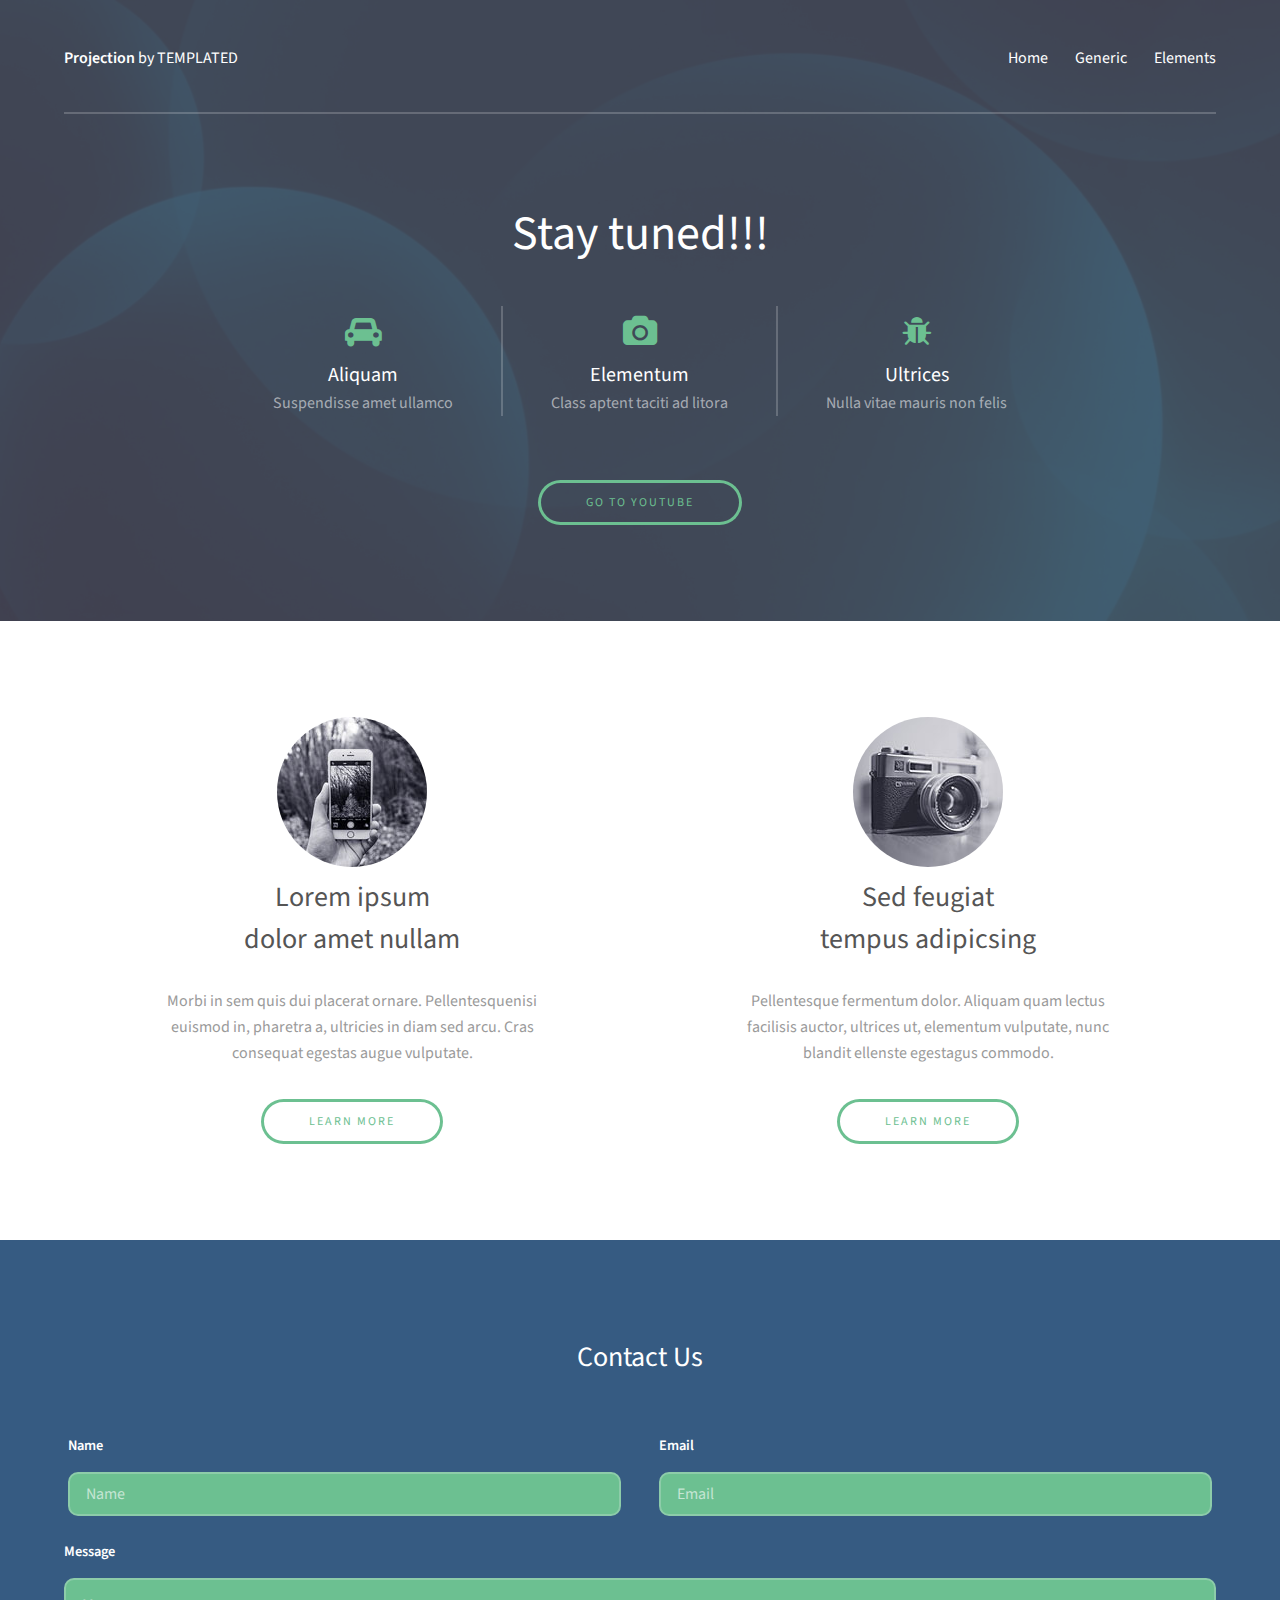
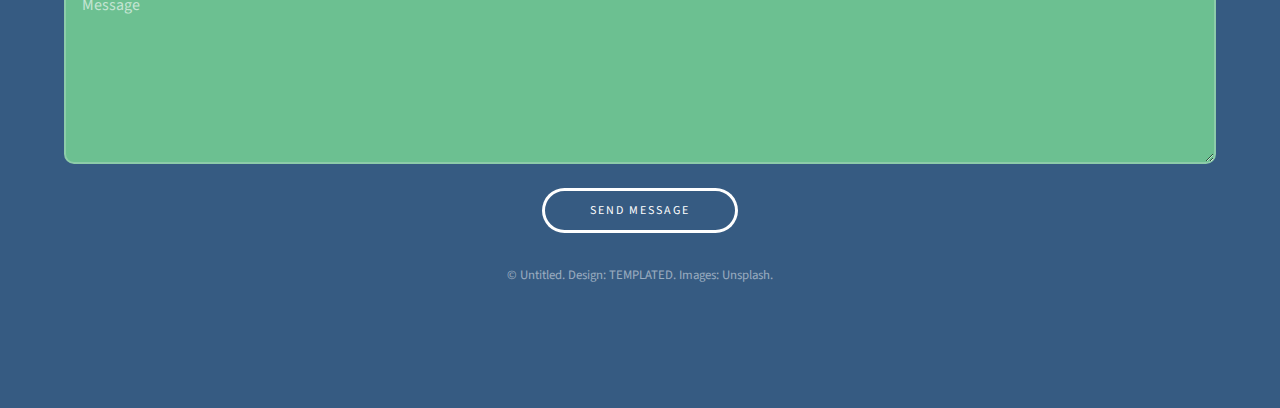
<file: index.html>
<!DOCTYPE HTML>
<!--
	Projection by TEMPLATED
	templated.co @templatedco
	Released for free under the Creative Commons Attribution 3.0 license (templated.co/license)
-->
<html>
	<head>
		<title>Projection by TEMPLATED</title>
		<meta charset="utf-8" />
		<meta name="viewport" content="width=device-width, initial-scale=1" />
		<link rel="stylesheet" href="assets/css/main.css" />
	</head>
	<body>

		<!-- Header -->
			<header id="header">
				<div class="inner">
					<a href="index.html" class="logo"><strong>Projection</strong> by TEMPLATED</a>
					<nav id="nav">
						<a href="index.html">Home</a>
						<a href="generic.html">Generic</a>
						<a href="elements.html">Elements</a>
					</nav>
					<a href="#navPanel" class="navPanelToggle"><span class="fa fa-bars"></span></a>
				</div>
			</header>

		<!-- Banner -->
			<section id="banner">
				<div class="inner">
					<header>
						<h1>Stay tuned!!!</h1>
					</header>

					<div class="flex ">

						<div>
							<span class="icon fa-car"></span>
							<h3>Aliquam</h3>
							<p>Suspendisse amet ullamco</p>
						</div>

						<div>
							<span class="icon fa-camera"></span>
							<h3>Elementum</h3>
							<p>Class aptent taciti ad litora</p>
						</div>

						<div>
							<span class="icon fa-bug"></span>
							<h3>Ultrices</h3>
							<p>Nulla vitae mauris non felis</p>
						</div>

					</div>

					<footer>
						<a href="https://www.youtube.com/watch?v=vN2QlWlDTHc"class="button">Go To Youtube</a>
					</footer>
				</div>
			</section>


		<!-- Three -->
			<section id="three" class="wrapper align-center">
				<div class="inner">
					<div class="flex flex-2">
						<article>
							<div class="image round">
								<img src="images/pic01.jpg" alt="Pic 01" />
							</div>
							<header>
								<h3>Lorem ipsum<br /> dolor amet nullam</h3>
							</header>
							<p>Morbi in sem quis dui placerat ornare. Pellentesquenisi<br />euismod in, pharetra a, ultricies in diam sed arcu. Cras<br />consequat  egestas augue vulputate.</p>
							<footer>
								<a href="#" class="button">Learn More</a>
							</footer>
						</article>
						<article>
							<div class="image round">
								<img src="images/pic02.jpg" alt="Pic 02" />
							</div>
							<header>
								<h3>Sed feugiat<br /> tempus adipicsing</h3>
							</header>
							<p>Pellentesque fermentum dolor. Aliquam quam lectus<br />facilisis auctor, ultrices ut, elementum vulputate, nunc<br /> blandit ellenste egestagus commodo.</p>
							<footer>
								<a href="#" class="button">Learn More</a>
							</footer>
						</article>
					</div>
				</div>
			</section>

		<!-- Footer -->
			<footer id="footer">
				<div class="inner">

					<h3>Contact Us</h3>

					<form action="#" method="post">

						<div class="field half first">
							<label for="name">Name</label>
							<input name="name" id="name" type="text" placeholder="Name">
						</div>
						<div class="field half">
							<label for="email">Email</label>
							<input name="email" id="email" type="email" placeholder="Email">
						</div>
						<div class="field">
							<label for="message">Message</label>
							<textarea name="message" id="message" rows="6" placeholder="Message"></textarea>
						</div>
						<ul class="actions">
							<li><input value="Send Message" class="button alt" type="submit"></li>
						</ul>
					</form>

					<div class="copyright">
						&copy; Untitled. Design: <a href="https://templated.co">TEMPLATED</a>. Images: <a href="https://unsplash.com">Unsplash</a>.
					</div>

				</div>
			</footer>

		<!-- Scripts -->
			<script src="assets/js/jquery.min.js"></script>
			<script src="assets/js/skel.min.js"></script>
			<script src="assets/js/util.js"></script>
			<script src="assets/js/main.js"></script>

	</body>
</html>
</file>
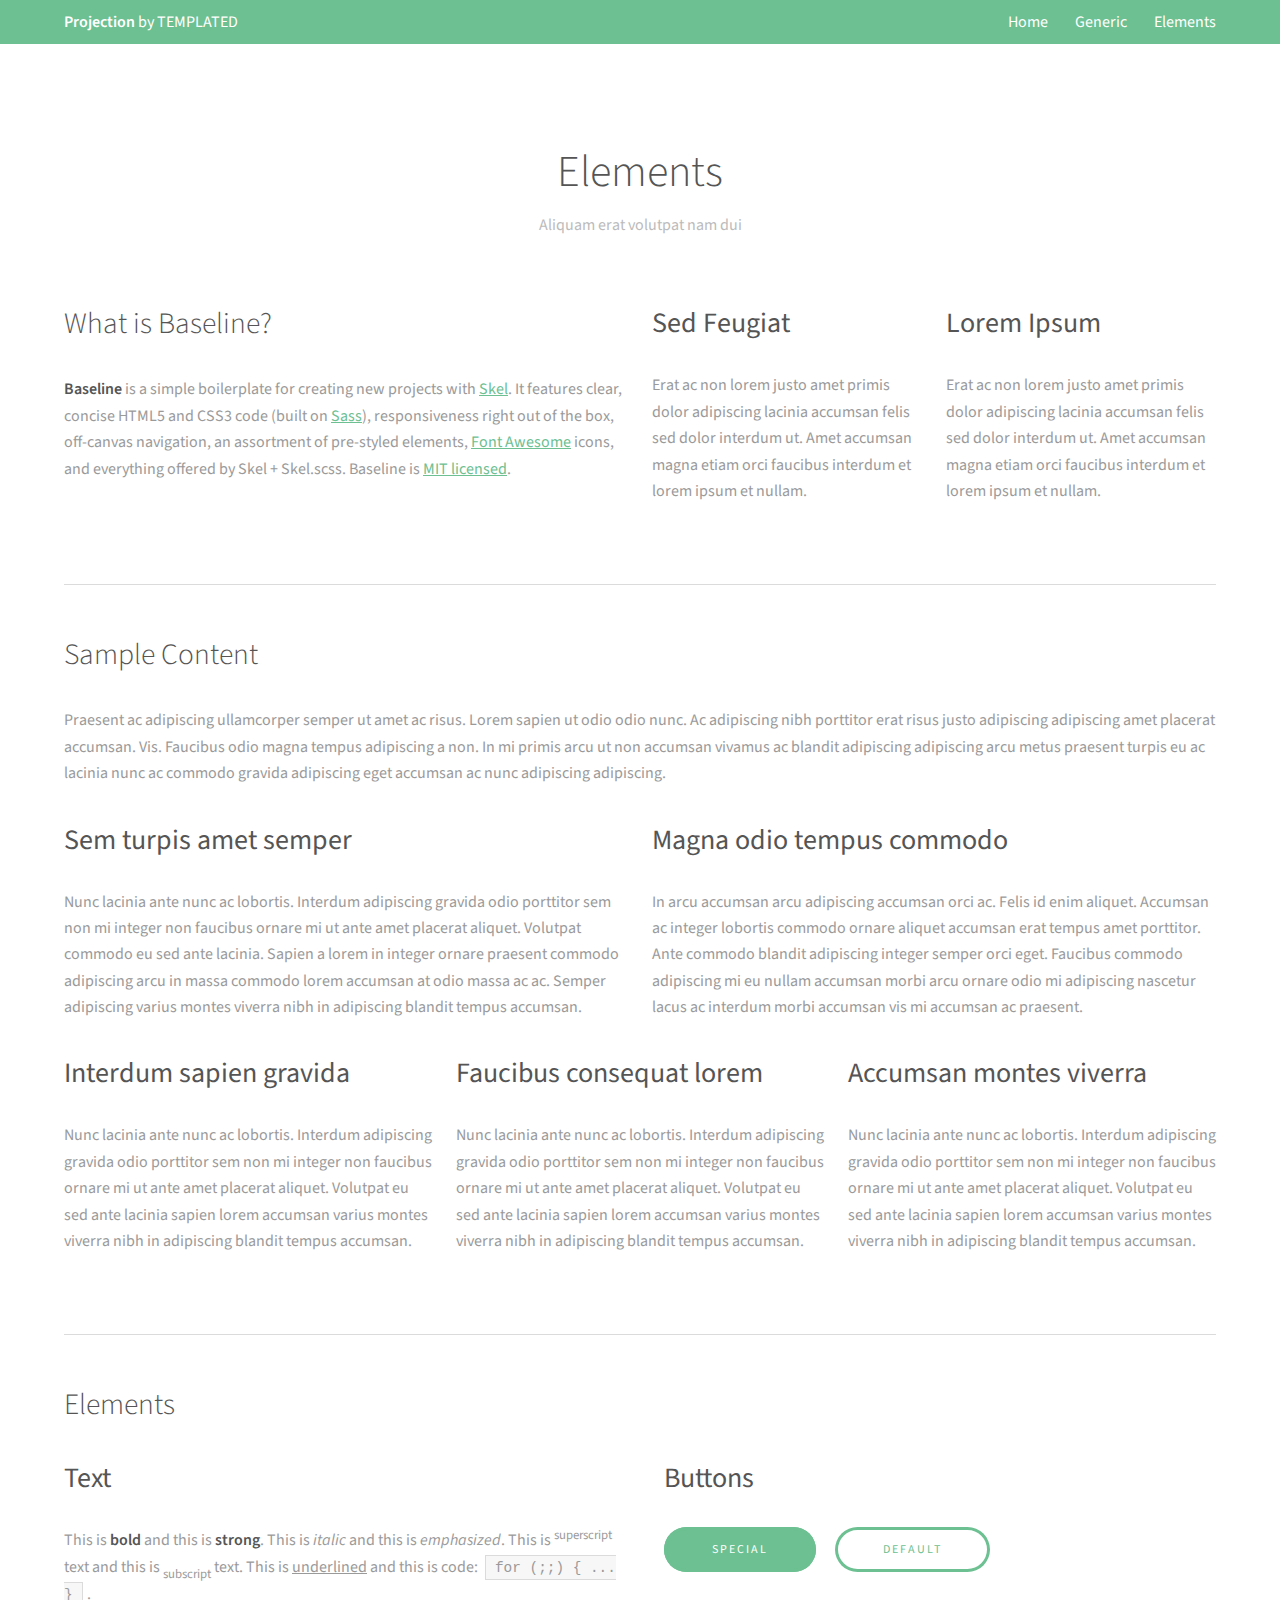
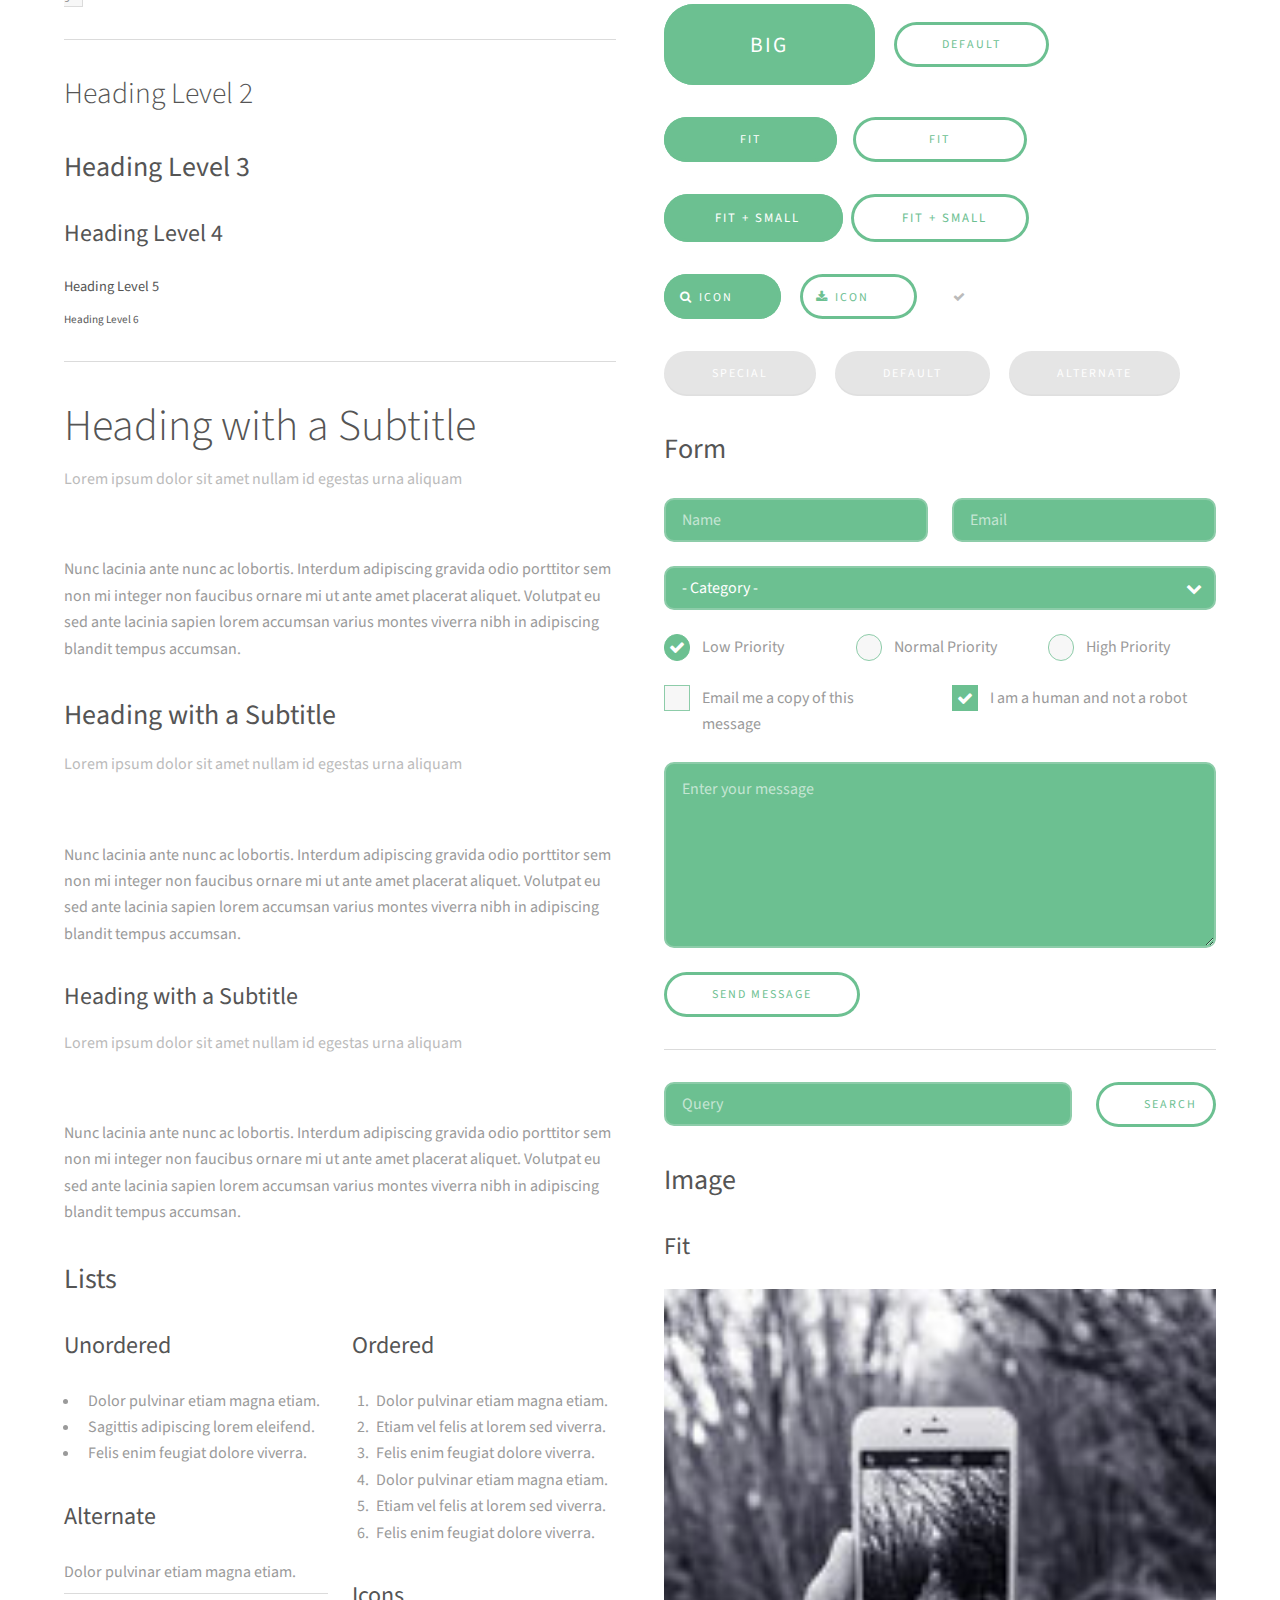
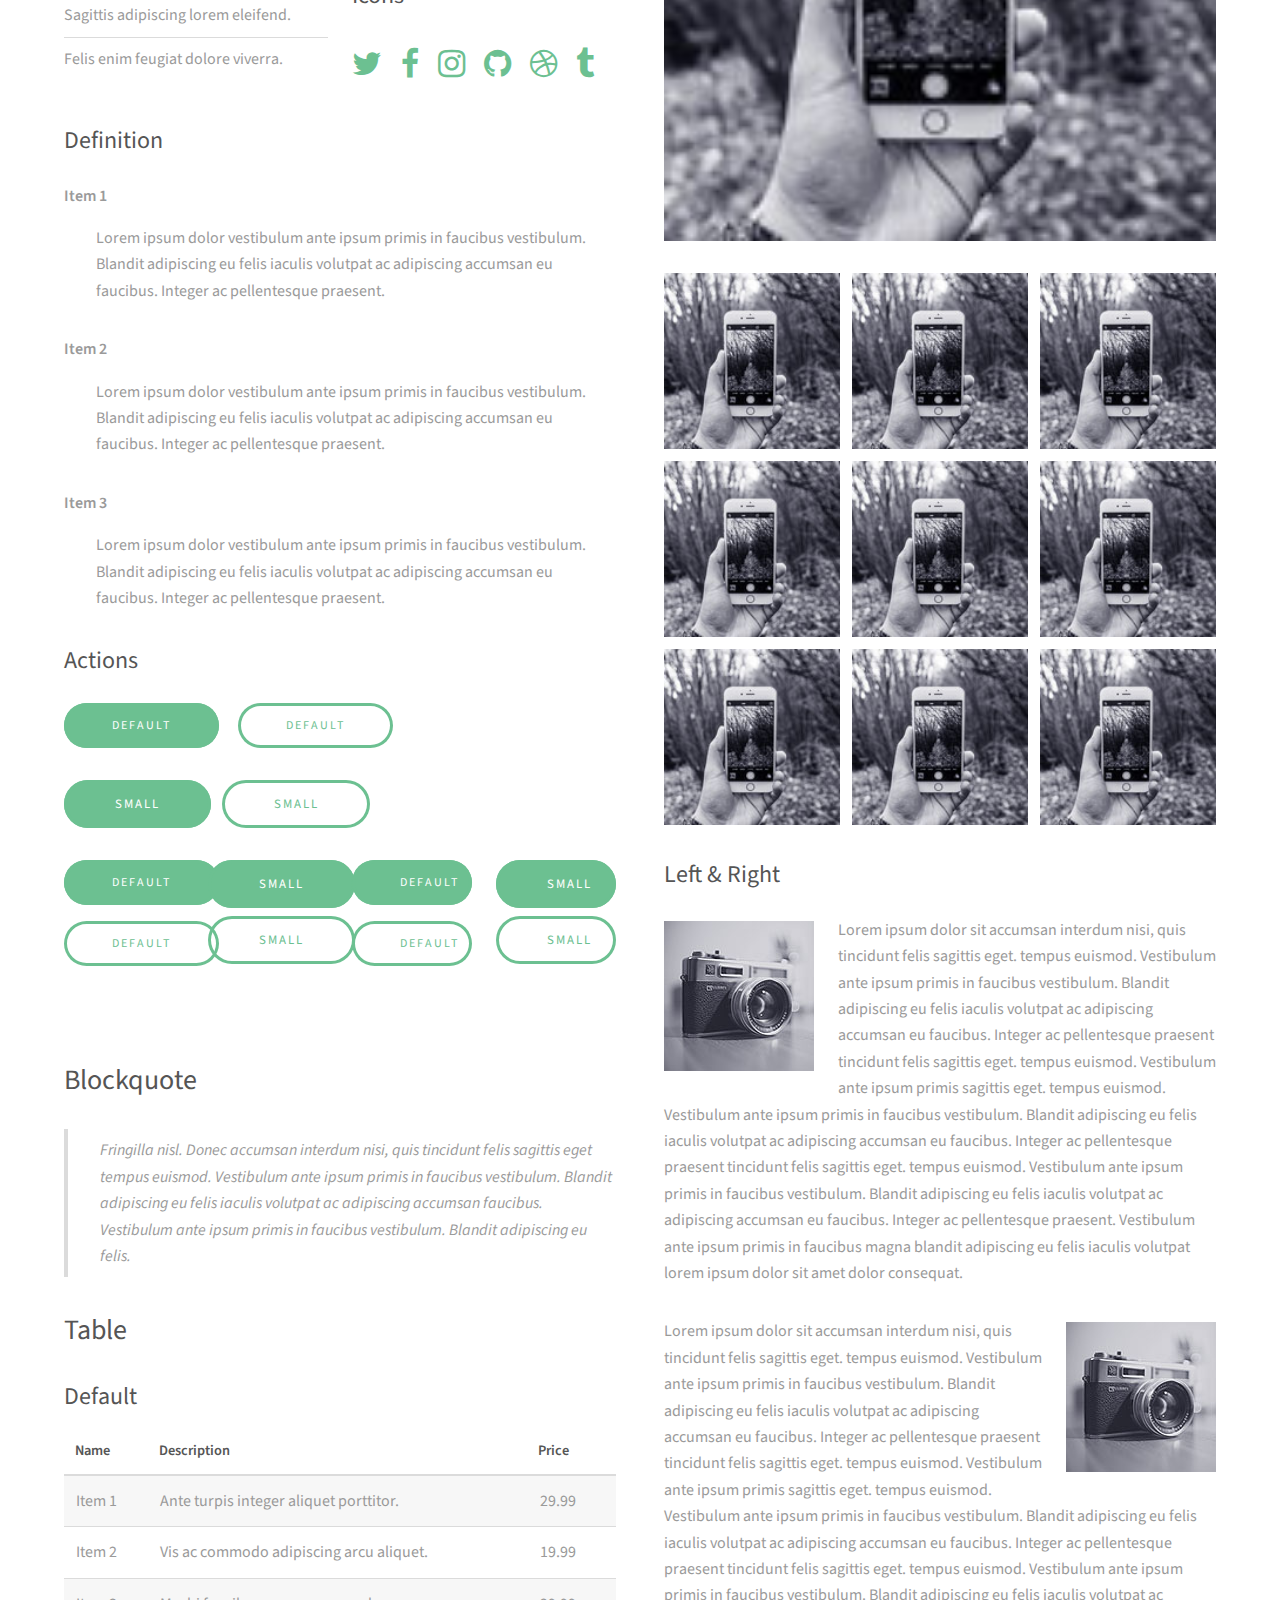
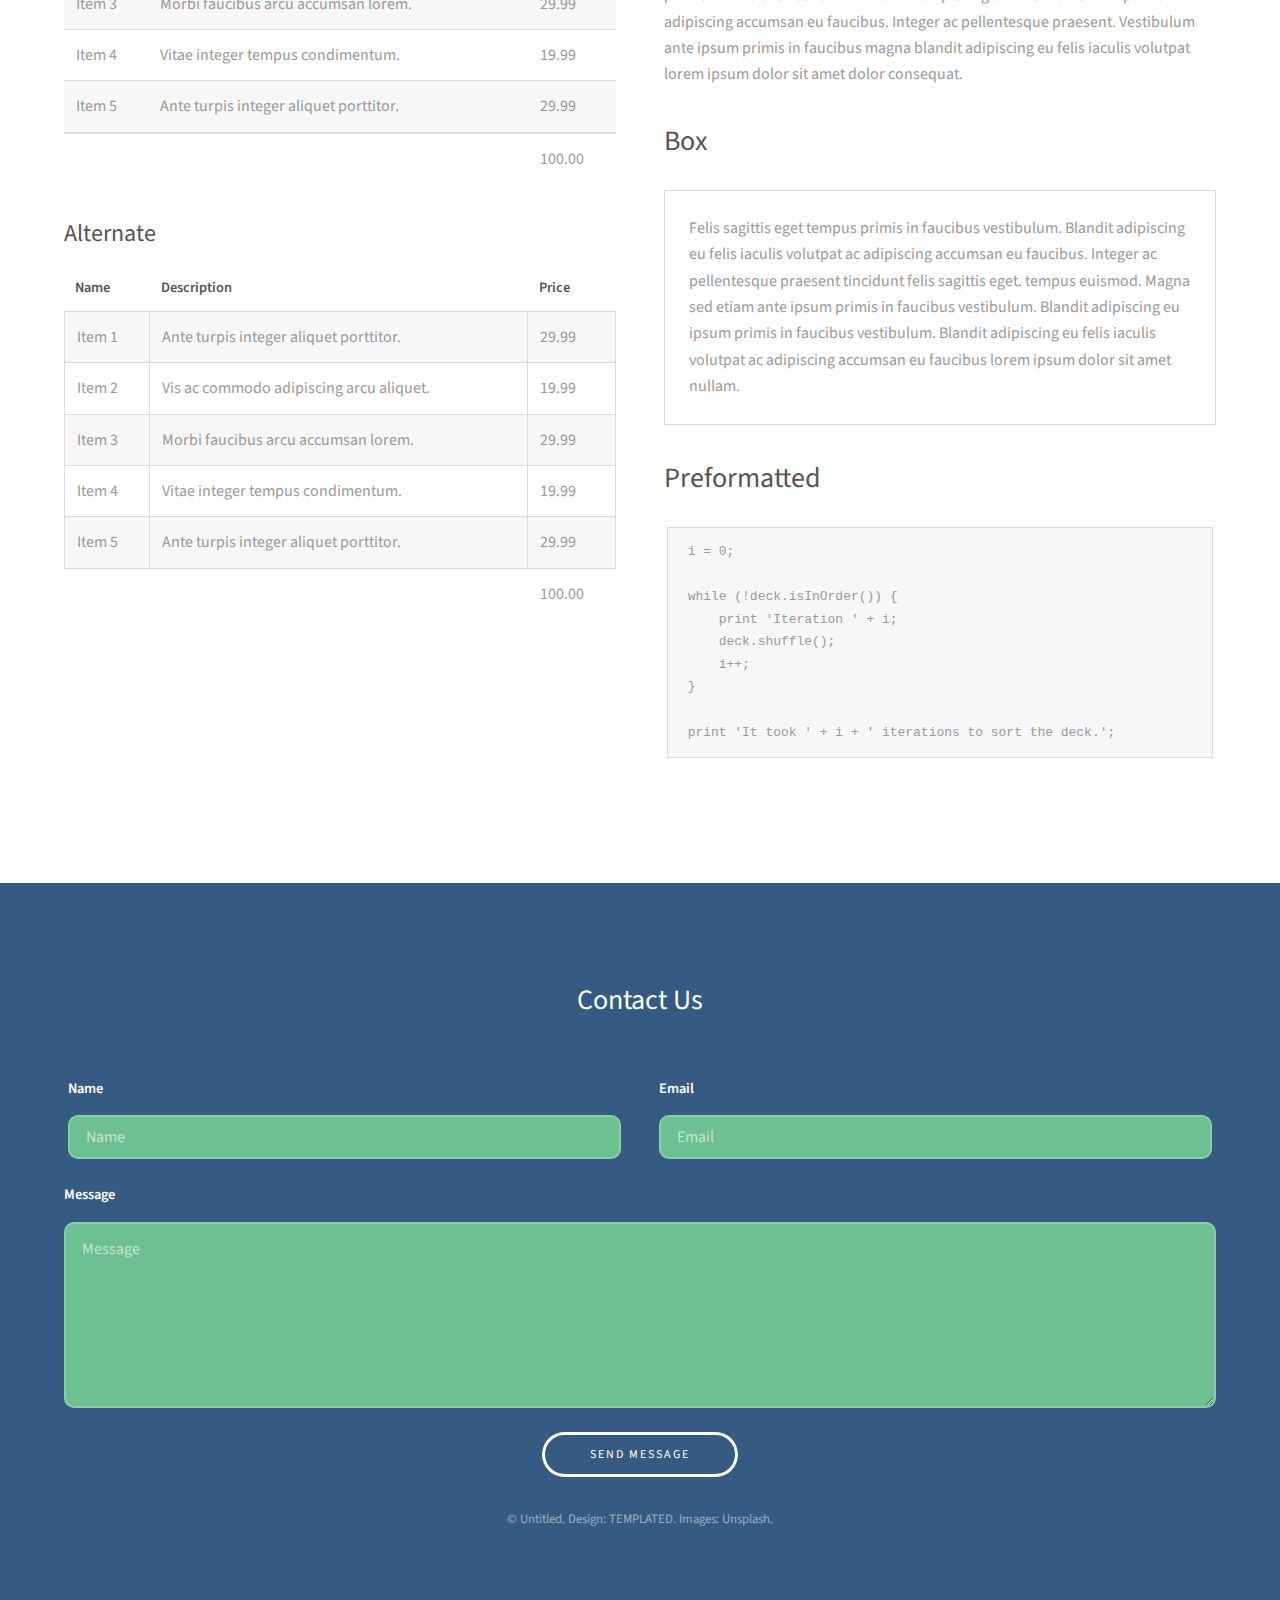
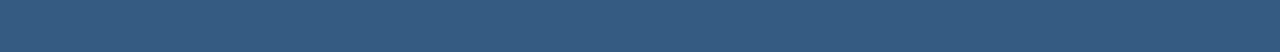
<file: elements.html>
<!DOCTYPE HTML>
<!--
	Projection by TEMPLATED
	templated.co @templatedco
	Released for free under the Creative Commons Attribution 3.0 license (templated.co/license)
-->
<html>
	<head>
		<title>Elements - Projection by TEMPLATED</title>
		<meta charset="utf-8" />
		<meta name="viewport" content="width=device-width, initial-scale=1" />
		<link rel="stylesheet" href="assets/css/main.css" />
	</head>
	<body class="subpage">

		<!-- Header -->
			<header id="header">
				<div class="inner">
					<a href="index.html" class="logo"><strong>Projection</strong> by TEMPLATED</a>
					<nav id="nav">
						<a href="index.html">Home</a>
						<a href="generic.html">Generic</a>
						<a href="elements.html">Elements</a>
					</nav>
					<a href="#navPanel" class="navPanelToggle"><span class="fa fa-bars"></span></a>
				</div>
			</header>

		<!-- Main -->
			<section id="main" class="wrapper">
				<div class="inner">
					<header class="align-center">
						<h2>Elements</h2>
						<p>Aliquam erat volutpat nam dui </p>
					</header>

					<!-- Intro -->
						<div class="row">
							<section class="6u 12u$(medium)">
								<h2>What is Baseline?</h2>
								<p><strong>Baseline</strong> is a simple boilerplate for creating new projects with <a href="http://skel.io">Skel</a>. It features clear, concise HTML5 and CSS3 code (built on <a href="http://sass-lang.com">Sass</a>), responsiveness right out of the box, off-canvas navigation, an assortment of pre-styled elements, <a href="http://fontawesome.io">Font Awesome</a> icons, and everything offered by Skel + Skel.scss. Baseline is <a href="http://skel.io/license">MIT licensed</a>.</p>
							</section>
							<section class="3u 6u(medium) 12u$(small)">
								<h3>Sed Feugiat</h3>
								<p>Erat ac non lorem justo amet primis dolor adipiscing lacinia accumsan felis sed dolor interdum ut. Amet accumsan magna etiam orci faucibus interdum et lorem ipsum et nullam.</p>
							</section>
							<section class="3u$ 6u$(medium) 12u$(small)">
								<h3>Lorem Ipsum</h3>
								<p>Erat ac non lorem justo amet primis dolor adipiscing lacinia accumsan felis sed dolor interdum ut. Amet accumsan magna etiam orci faucibus interdum et lorem ipsum et nullam.</p>
							</section>
						</div>

					<hr class="major" />

					<!-- Content -->
						<h2 id="content">Sample Content</h2>
						<p>Praesent ac adipiscing ullamcorper semper ut amet ac risus. Lorem sapien ut odio odio nunc. Ac adipiscing nibh porttitor erat risus justo adipiscing adipiscing amet placerat accumsan. Vis. Faucibus odio magna tempus adipiscing a non. In mi primis arcu ut non accumsan vivamus ac blandit adipiscing adipiscing arcu metus praesent turpis eu ac lacinia nunc ac commodo gravida adipiscing eget accumsan ac nunc adipiscing adipiscing.</p>
						<div class="row">
							<div class="6u 12u$(small)">
								<h3>Sem turpis amet semper</h3>
								<p>Nunc lacinia ante nunc ac lobortis. Interdum adipiscing gravida odio porttitor sem non mi integer non faucibus ornare mi ut ante amet placerat aliquet. Volutpat commodo eu sed ante lacinia. Sapien a lorem in integer ornare praesent commodo adipiscing arcu in massa commodo lorem accumsan at odio massa ac ac. Semper adipiscing varius montes viverra nibh in adipiscing blandit tempus accumsan.</p>
							</div>
							<div class="6u$ 12u$(small)">
								<h3>Magna odio tempus commodo</h3>
								<p>In arcu accumsan arcu adipiscing accumsan orci ac. Felis id enim aliquet. Accumsan ac integer lobortis commodo ornare aliquet accumsan erat tempus amet porttitor. Ante commodo blandit adipiscing integer semper orci eget. Faucibus commodo adipiscing mi eu nullam accumsan morbi arcu ornare odio mi adipiscing nascetur lacus ac interdum morbi accumsan vis mi accumsan ac praesent.</p>
							</div>
							<!-- Break -->
							<div class="4u 12u$(medium)">
								<h3>Interdum sapien gravida</h3>
								<p>Nunc lacinia ante nunc ac lobortis. Interdum adipiscing gravida odio porttitor sem non mi integer non faucibus ornare mi ut ante amet placerat aliquet. Volutpat eu sed ante lacinia sapien lorem accumsan varius montes viverra nibh in adipiscing blandit tempus accumsan.</p>
							</div>
							<div class="4u 12u$(medium)">
								<h3>Faucibus consequat lorem</h3>
								<p>Nunc lacinia ante nunc ac lobortis. Interdum adipiscing gravida odio porttitor sem non mi integer non faucibus ornare mi ut ante amet placerat aliquet. Volutpat eu sed ante lacinia sapien lorem accumsan varius montes viverra nibh in adipiscing blandit tempus accumsan.</p>
							</div>
							<div class="4u$ 12u$(medium)">
								<h3>Accumsan montes viverra</h3>
								<p>Nunc lacinia ante nunc ac lobortis. Interdum adipiscing gravida odio porttitor sem non mi integer non faucibus ornare mi ut ante amet placerat aliquet. Volutpat eu sed ante lacinia sapien lorem accumsan varius montes viverra nibh in adipiscing blandit tempus accumsan.</p>
							</div>
						</div>

					<hr class="major" />

					<!-- Elements -->
						<h2 id="elements">Elements</h2>
						<div class="row 200%">
							<div class="6u 12u$(medium)">

								<!-- Text stuff -->
									<h3>Text</h3>
									<p>This is <b>bold</b> and this is <strong>strong</strong>. This is <i>italic</i> and this is <em>emphasized</em>.
									This is <sup>superscript</sup> text and this is <sub>subscript</sub> text.
									This is <u>underlined</u> and this is code: <code>for (;;) { ... }</code>.</p>
									<hr />
									<h2>Heading Level 2</h2>
									<h3>Heading Level 3</h3>
									<h4>Heading Level 4</h4>
									<h5>Heading Level 5</h5>
									<h6>Heading Level 6</h6>
									<hr />
									<header>
										<h2>Heading with a Subtitle</h2>
										<p>Lorem ipsum dolor sit amet nullam id egestas urna aliquam</p>
									</header>
									<p>Nunc lacinia ante nunc ac lobortis. Interdum adipiscing gravida odio porttitor sem non mi integer non faucibus ornare mi ut ante amet placerat aliquet. Volutpat eu sed ante lacinia sapien lorem accumsan varius montes viverra nibh in adipiscing blandit tempus accumsan.</p>
									<header>
										<h3>Heading with a Subtitle</h3>
										<p>Lorem ipsum dolor sit amet nullam id egestas urna aliquam</p>
									</header>
									<p>Nunc lacinia ante nunc ac lobortis. Interdum adipiscing gravida odio porttitor sem non mi integer non faucibus ornare mi ut ante amet placerat aliquet. Volutpat eu sed ante lacinia sapien lorem accumsan varius montes viverra nibh in adipiscing blandit tempus accumsan.</p>
									<header>
										<h4>Heading with a Subtitle</h4>
										<p>Lorem ipsum dolor sit amet nullam id egestas urna aliquam</p>
									</header>
									<p>Nunc lacinia ante nunc ac lobortis. Interdum adipiscing gravida odio porttitor sem non mi integer non faucibus ornare mi ut ante amet placerat aliquet. Volutpat eu sed ante lacinia sapien lorem accumsan varius montes viverra nibh in adipiscing blandit tempus accumsan.</p>

								<!-- Lists -->
									<h3>Lists</h3>
									<div class="row">
										<div class="6u 12u$(small)">

											<h4>Unordered</h4>
											<ul>
												<li>Dolor pulvinar etiam magna etiam.</li>
												<li>Sagittis adipiscing lorem eleifend.</li>
												<li>Felis enim feugiat dolore viverra.</li>
											</ul>

											<h4>Alternate</h4>
											<ul class="alt">
												<li>Dolor pulvinar etiam magna etiam.</li>
												<li>Sagittis adipiscing lorem eleifend.</li>
												<li>Felis enim feugiat dolore viverra.</li>
											</ul>

										</div>
										<div class="6u$ 12u$(small)">

											<h4>Ordered</h4>
											<ol>
												<li>Dolor pulvinar etiam magna etiam.</li>
												<li>Etiam vel felis at lorem sed viverra.</li>
												<li>Felis enim feugiat dolore viverra.</li>
												<li>Dolor pulvinar etiam magna etiam.</li>
												<li>Etiam vel felis at lorem sed viverra.</li>
												<li>Felis enim feugiat dolore viverra.</li>
											</ol>

											<h4>Icons</h4>
											<ul class="icons">
												<li><a href="#" class="icon fa-twitter"><span class="label">Twitter</span></a></li>
												<li><a href="#" class="icon fa-facebook"><span class="label">Facebook</span></a></li>
												<li><a href="#" class="icon fa-instagram"><span class="label">Instagram</span></a></li>
												<li><a href="#" class="icon fa-github"><span class="label">Github</span></a></li>
												<li><a href="#" class="icon fa-dribbble"><span class="label">Dribbble</span></a></li>
												<li><a href="#" class="icon fa-tumblr"><span class="label">Tumblr</span></a></li>
											</ul>

										</div>
									</div>
									<h4>Definition</h4>
									<dl>
										<dt>Item 1</dt>
										<dd>
											<p>Lorem ipsum dolor vestibulum ante ipsum primis in faucibus vestibulum. Blandit adipiscing eu felis iaculis volutpat ac adipiscing accumsan eu faucibus. Integer ac pellentesque praesent.</p>
										</dd>
										<dt>Item 2</dt>
										<dd>
											<p>Lorem ipsum dolor vestibulum ante ipsum primis in faucibus vestibulum. Blandit adipiscing eu felis iaculis volutpat ac adipiscing accumsan eu faucibus. Integer ac pellentesque praesent.</p>
										</dd>
										<dt>Item 3</dt>
										<dd>
											<p>Lorem ipsum dolor vestibulum ante ipsum primis in faucibus vestibulum. Blandit adipiscing eu felis iaculis volutpat ac adipiscing accumsan eu faucibus. Integer ac pellentesque praesent.</p>
										</dd>
									</dl>

									<h4>Actions</h4>
									<ul class="actions">
										<li><a href="#" class="button special">Default</a></li>
										<li><a href="#" class="button">Default</a></li>
										<li><a href="#" class="button alt">Default</a></li>
									</ul>
									<ul class="actions small">
										<li><a href="#" class="button special small">Small</a></li>
										<li><a href="#" class="button small">Small</a></li>
										<li><a href="#" class="button alt small">Small</a></li>
									</ul>
									<div class="row">
										<div class="3u 12u$(small)">
											<ul class="actions vertical">
												<li><a href="#" class="button special">Default</a></li>
												<li><a href="#" class="button">Default</a></li>
												<li><a href="#" class="button alt">Default</a></li>
											</ul>
										</div>
										<div class="3u 12u$(small)">
											<ul class="actions vertical small">
												<li><a href="#" class="button special small">Small</a></li>
												<li><a href="#" class="button small">Small</a></li>
												<li><a href="#" class="button alt small">Small</a></li>
											</ul>
										</div>
										<div class="3u 12u$(small)">
											<ul class="actions vertical">
												<li><a href="#" class="button special fit">Default</a></li>
												<li><a href="#" class="button fit">Default</a></li>
												<li><a href="#" class="button alt fit">Default</a></li>
											</ul>
										</div>
										<div class="3u$ 12u$(small)">
											<ul class="actions vertical small">
												<li><a href="#" class="button special small fit">Small</a></li>
												<li><a href="#" class="button small fit">Small</a></li>
												<li><a href="#" class="button alt small fit">Small</a></li>
											</ul>
										</div>
									</div>

								<!-- Blockquote -->
									<h3>Blockquote</h3>
									<blockquote>Fringilla nisl. Donec accumsan interdum nisi, quis tincidunt felis sagittis eget tempus euismod. Vestibulum ante ipsum primis in faucibus vestibulum. Blandit adipiscing eu felis iaculis volutpat ac adipiscing accumsan faucibus. Vestibulum ante ipsum primis in faucibus vestibulum. Blandit adipiscing eu felis.</blockquote>

								<!-- Table -->
									<h3>Table</h3>

									<h4>Default</h4>
									<div class="table-wrapper">
										<table>
											<thead>
												<tr>
													<th>Name</th>
													<th>Description</th>
													<th>Price</th>
												</tr>
											</thead>
											<tbody>
												<tr>
													<td>Item 1</td>
													<td>Ante turpis integer aliquet porttitor.</td>
													<td>29.99</td>
												</tr>
												<tr>
													<td>Item 2</td>
													<td>Vis ac commodo adipiscing arcu aliquet.</td>
													<td>19.99</td>
												</tr>
												<tr>
													<td>Item 3</td>
													<td> Morbi faucibus arcu accumsan lorem.</td>
													<td>29.99</td>
												</tr>
												<tr>
													<td>Item 4</td>
													<td>Vitae integer tempus condimentum.</td>
													<td>19.99</td>
												</tr>
												<tr>
													<td>Item 5</td>
													<td>Ante turpis integer aliquet porttitor.</td>
													<td>29.99</td>
												</tr>
											</tbody>
											<tfoot>
												<tr>
													<td colspan="2"></td>
													<td>100.00</td>
												</tr>
											</tfoot>
										</table>
									</div>

									<h4>Alternate</h4>
									<div class="table-wrapper">
										<table class="alt">
											<thead>
												<tr>
													<th>Name</th>
													<th>Description</th>
													<th>Price</th>
												</tr>
											</thead>
											<tbody>
												<tr>
													<td>Item 1</td>
													<td>Ante turpis integer aliquet porttitor.</td>
													<td>29.99</td>
												</tr>
												<tr>
													<td>Item 2</td>
													<td>Vis ac commodo adipiscing arcu aliquet.</td>
													<td>19.99</td>
												</tr>
												<tr>
													<td>Item 3</td>
													<td> Morbi faucibus arcu accumsan lorem.</td>
													<td>29.99</td>
												</tr>
												<tr>
													<td>Item 4</td>
													<td>Vitae integer tempus condimentum.</td>
													<td>19.99</td>
												</tr>
												<tr>
													<td>Item 5</td>
													<td>Ante turpis integer aliquet porttitor.</td>
													<td>29.99</td>
												</tr>
											</tbody>
											<tfoot>
												<tr>
													<td colspan="2"></td>
													<td>100.00</td>
												</tr>
											</tfoot>
										</table>
									</div>

							</div>
							<div class="6u$ 12u$(medium)">

								<!-- Buttons -->
									<h3>Buttons</h3>
									<ul class="actions">
										<li><a href="#" class="button special">Special</a></li>
										<li><a href="#" class="button">Default</a></li>
										<li><a href="#" class="button alt">Alternate</a></li>
									</ul>
									<ul class="actions">
										<li><a href="#" class="button special big">Big</a></li>
										<li><a href="#" class="button">Default</a></li>
										<li><a href="#" class="button alt small">Small</a></li>
									</ul>
									<ul class="actions fit">
										<li><a href="#" class="button special fit">Fit</a></li>
										<li><a href="#" class="button fit">Fit</a></li>
										<li><a href="#" class="button alt fit">Fit</a></li>
									</ul>
									<ul class="actions fit small">
										<li><a href="#" class="button special fit small">Fit + Small</a></li>
										<li><a href="#" class="button fit small">Fit + Small</a></li>
										<li><a href="#" class="button alt fit small">Fit + Small</a></li>
									</ul>
									<ul class="actions">
										<li><a href="#" class="button special icon fa-search">Icon</a></li>
										<li><a href="#" class="button icon fa-download">Icon</a></li>
										<li><a href="#" class="button alt icon fa-check">Icon</a></li>
									</ul>
									<ul class="actions">
										<li><span class="button special disabled">Special</span></li>
										<li><span class="button disabled">Default</span></li>
										<li><span class="button alt disabled">Alternate</span></li>
									</ul>

								<!-- Form -->
									<h3>Form</h3>

									<form method="post" action="#">
										<div class="row uniform">
											<div class="6u 12u$(xsmall)">
												<input type="text" name="demo-name" id="demo-name" value="" placeholder="Name" />
											</div>
											<div class="6u$ 12u$(xsmall)">
												<input type="email" name="demo-email" id="demo-email" value="" placeholder="Email" />
											</div>
											<!-- Break -->
											<div class="12u$">
												<div class="select-wrapper">
													<select name="demo-category" id="demo-category">
														<option value="">- Category -</option>
														<option value="1">Manufacturing</option>
														<option value="1">Shipping</option>
														<option value="1">Administration</option>
														<option value="1">Human Resources</option>
													</select>
												</div>
											</div>
											<!-- Break -->
											<div class="4u 12u$(small)">
												<input type="radio" id="demo-priority-low" name="demo-priority" checked>
												<label for="demo-priority-low">Low Priority</label>
											</div>
											<div class="4u 12u$(small)">
												<input type="radio" id="demo-priority-normal" name="demo-priority">
												<label for="demo-priority-normal">Normal Priority</label>
											</div>
											<div class="4u$ 12u$(small)">
												<input type="radio" id="demo-priority-high" name="demo-priority">
												<label for="demo-priority-high">High Priority</label>
											</div>
											<!-- Break -->
											<div class="6u 12u$(small)">
												<input type="checkbox" id="demo-copy" name="demo-copy">
												<label for="demo-copy">Email me a copy of this message</label>
											</div>
											<div class="6u$ 12u$(small)">
												<input type="checkbox" id="demo-human" name="demo-human" checked>
												<label for="demo-human">I am a human and not a robot</label>
											</div>
											<!-- Break -->
											<div class="12u$">
												<textarea name="demo-message" id="demo-message" placeholder="Enter your message" rows="6"></textarea>
											</div>
											<!-- Break -->
											<div class="12u$">
												<ul class="actions">
													<li><input type="submit" value="Send Message" /></li>
													<li><input type="reset" value="Reset" class="alt" /></li>
												</ul>
											</div>
										</div>
									</form>

									<hr />

									<form method="post" action="#">
										<div class="row uniform">
											<div class="9u 12u$(small)">
												<input type="text" name="query" id="query" value="" placeholder="Query" />
											</div>
											<div class="3u$ 12u$(small)">
												<input type="submit" value="Search" class="fit" />
											</div>
										</div>
									</form>

								<!-- Image -->
									<h3>Image</h3>

									<h4>Fit</h4>
									<span class="image fit"><img src="images/pic01.jpg" alt="" /></span>
									<div class="box alt">
										<div class="row 50% uniform">
											<div class="4u"><span class="image fit"><img src="images/pic01.jpg" alt="" /></span></div>
											<div class="4u"><span class="image fit"><img src="images/pic01.jpg" alt="" /></span></div>
											<div class="4u$"><span class="image fit"><img src="images/pic01.jpg" alt="" /></span></div>
											<!-- Break -->
											<div class="4u"><span class="image fit"><img src="images/pic01.jpg" alt="" /></span></div>
											<div class="4u"><span class="image fit"><img src="images/pic01.jpg" alt="" /></span></div>
											<div class="4u$"><span class="image fit"><img src="images/pic01.jpg" alt="" /></span></div>
											<!-- Break -->
											<div class="4u"><span class="image fit"><img src="images/pic01.jpg" alt="" /></span></div>
											<div class="4u"><span class="image fit"><img src="images/pic01.jpg" alt="" /></span></div>
											<div class="4u$"><span class="image fit"><img src="images/pic01.jpg" alt="" /></span></div>
										</div>
									</div>

									<h4>Left &amp; Right</h4>
									<p><span class="image left"><img src="images/pic02.jpg" alt="" /></span>Lorem ipsum dolor sit accumsan interdum nisi, quis tincidunt felis sagittis eget. tempus euismod. Vestibulum ante ipsum primis in faucibus vestibulum. Blandit adipiscing eu felis iaculis volutpat ac adipiscing accumsan eu faucibus. Integer ac pellentesque praesent tincidunt felis sagittis eget. tempus euismod. Vestibulum ante ipsum primis sagittis eget. tempus euismod. Vestibulum ante ipsum primis in faucibus vestibulum. Blandit adipiscing eu felis iaculis volutpat ac adipiscing accumsan eu faucibus. Integer ac pellentesque praesent tincidunt felis sagittis eget. tempus euismod. Vestibulum ante ipsum primis in faucibus vestibulum. Blandit adipiscing eu felis iaculis volutpat ac adipiscing accumsan eu faucibus. Integer ac pellentesque praesent. Vestibulum ante ipsum primis in faucibus magna blandit adipiscing eu felis iaculis volutpat lorem ipsum dolor sit amet dolor consequat.</p>
									<p><span class="image right"><img src="images/pic02.jpg" alt="" /></span>Lorem ipsum dolor sit accumsan interdum nisi, quis tincidunt felis sagittis eget. tempus euismod. Vestibulum ante ipsum primis in faucibus vestibulum. Blandit adipiscing eu felis iaculis volutpat ac adipiscing accumsan eu faucibus. Integer ac pellentesque praesent tincidunt felis sagittis eget. tempus euismod. Vestibulum ante ipsum primis sagittis eget. tempus euismod. Vestibulum ante ipsum primis in faucibus vestibulum. Blandit adipiscing eu felis iaculis volutpat ac adipiscing accumsan eu faucibus. Integer ac pellentesque praesent tincidunt felis sagittis eget. tempus euismod. Vestibulum ante ipsum primis in faucibus vestibulum. Blandit adipiscing eu felis iaculis volutpat ac adipiscing accumsan eu faucibus. Integer ac pellentesque praesent. Vestibulum ante ipsum primis in faucibus magna blandit adipiscing eu felis iaculis volutpat lorem ipsum dolor sit amet dolor consequat.</p>

								<!-- Box -->
									<h3>Box</h3>
									<div class="box">
										<p>Felis sagittis eget tempus primis in faucibus vestibulum. Blandit adipiscing eu felis iaculis volutpat ac adipiscing accumsan eu faucibus. Integer ac pellentesque praesent tincidunt felis sagittis eget. tempus euismod. Magna sed etiam ante ipsum primis in faucibus vestibulum. Blandit adipiscing eu ipsum primis in faucibus vestibulum. Blandit adipiscing eu felis iaculis volutpat ac adipiscing accumsan eu faucibus lorem ipsum dolor sit amet nullam.</p>
									</div>

								<!-- Preformatted Code -->
									<h3>Preformatted</h3>
									<pre><code>i = 0;

while (!deck.isInOrder()) {
    print 'Iteration ' + i;
    deck.shuffle();
    i++;
}

print 'It took ' + i + ' iterations to sort the deck.';
</code></pre>

						</div>
					</div>

				</div>

			</section>

		<!-- Footer -->
			<footer id="footer">
				<div class="inner">

					<h3>Contact Us</h3>

					<form action="#" method="post">

						<div class="field half first">
							<label for="name">Name</label>
							<input name="name" id="name" type="text" placeholder="Name">
						</div>
						<div class="field half">
							<label for="email">Email</label>
							<input name="email" id="email" type="email" placeholder="Email">
						</div>
						<div class="field">
							<label for="message">Message</label>
							<textarea name="message" id="message" rows="6" placeholder="Message"></textarea>
						</div>
						<ul class="actions">
							<li><input value="Send Message" class="button alt" type="submit"></li>
						</ul>
					</form>

					<div class="copyright">
						&copy; Untitled. Design: <a href="https://templated.co">TEMPLATED</a>. Images: <a href="https://unsplash.com">Unsplash</a>.
					</div>

				</div>
			</footer>

		<!-- Scripts -->
			<script src="assets/js/jquery.min.js"></script>
			<script src="assets/js/skel.min.js"></script>
			<script src="assets/js/util.js"></script>
			<script src="assets/js/main.js"></script>

	</body>
</html>
</file>
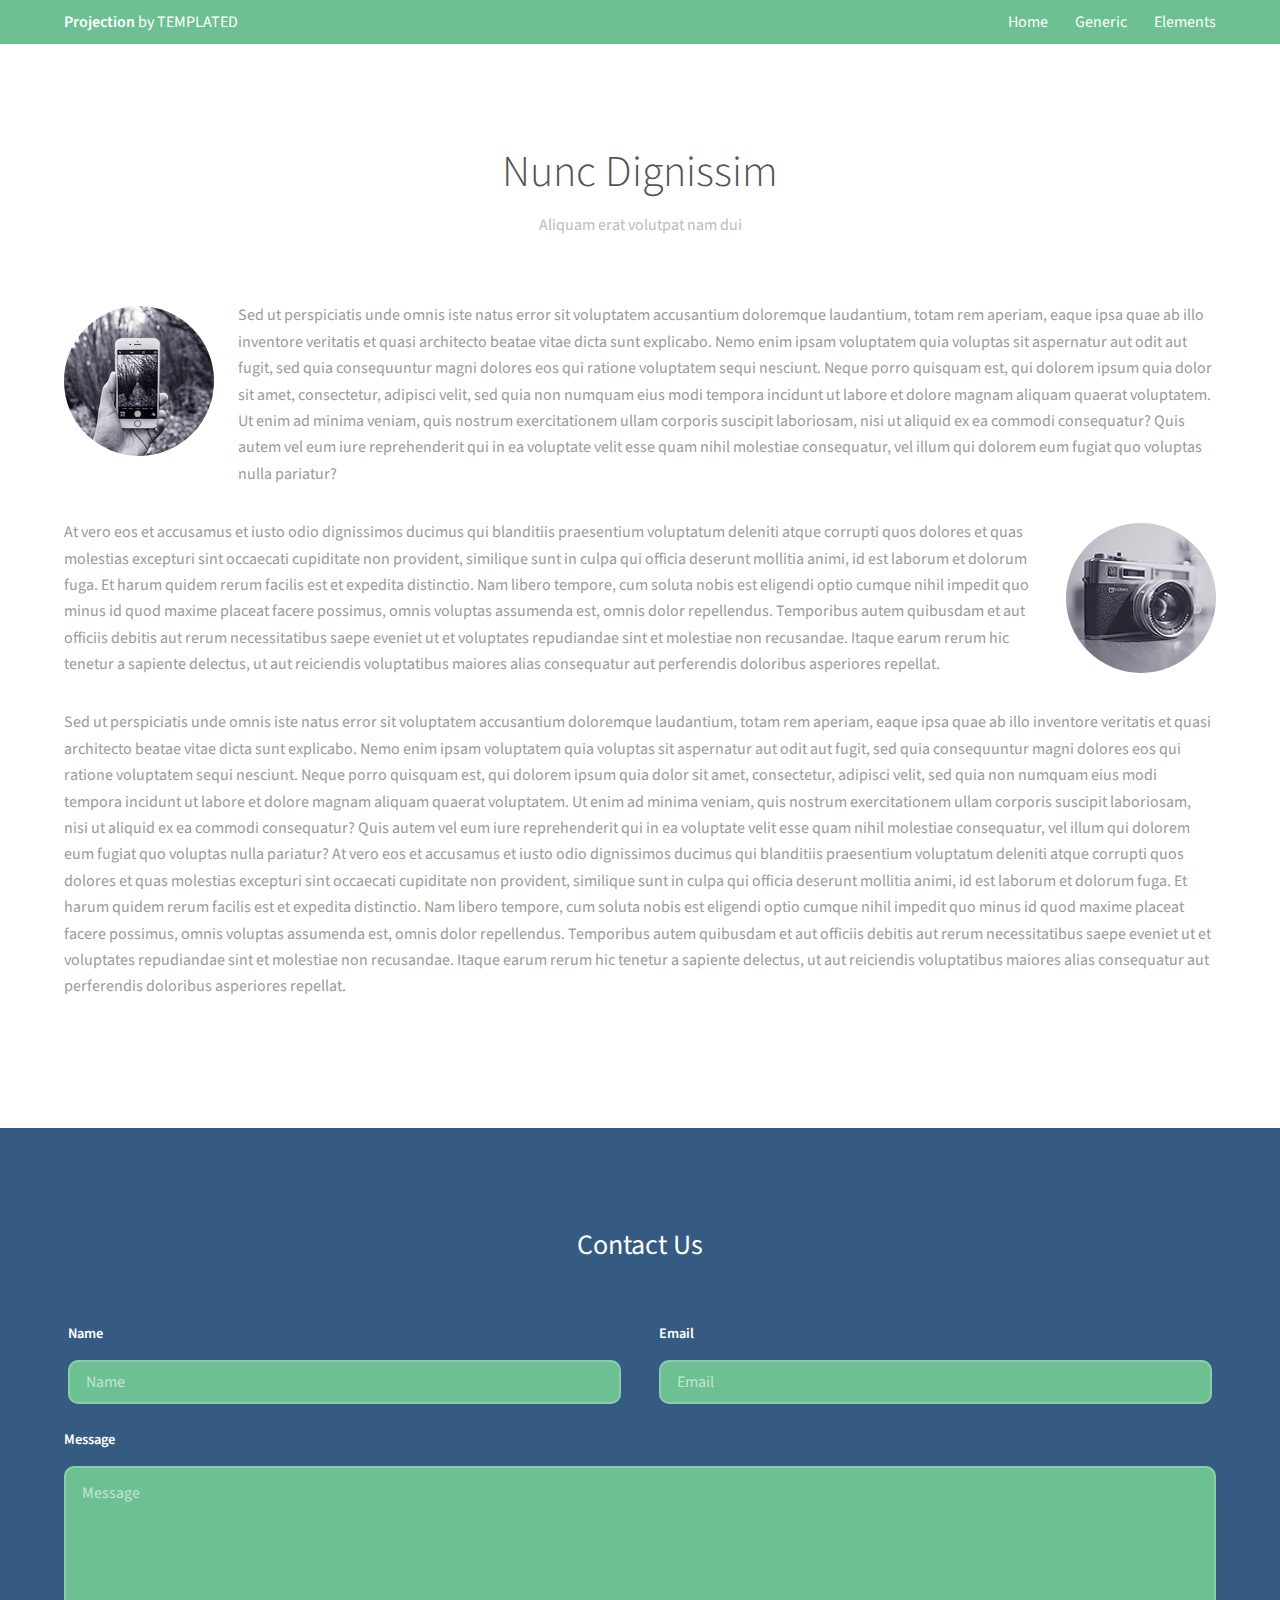
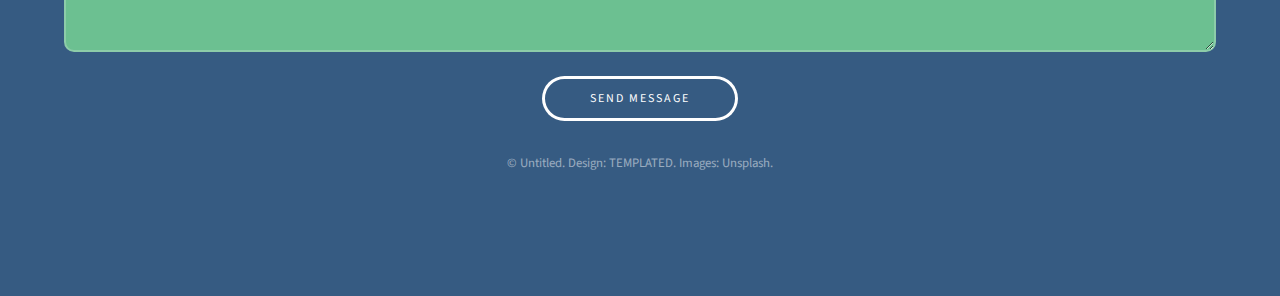
<file: generic.html>
<!DOCTYPE HTML>
<!--
	Projection by TEMPLATED
	templated.co @templatedco
	Released for free under the Creative Commons Attribution 3.0 license (templated.co/license)
-->
<html>
	<head>
		<title>Generic - Projection by TEMPLATED</title>
		<meta charset="utf-8" />
		<meta name="viewport" content="width=device-width, initial-scale=1" />
		<link rel="stylesheet" href="assets/css/main.css" />
	</head>
	<body class="subpage">

		<!-- Header -->
			<header id="header">
				<div class="inner">
					<a href="index.html" class="logo"><strong>Projection</strong> by TEMPLATED</a>
					<nav id="nav">
						<a href="index.html">Home</a>
						<a href="generic.html">Generic</a>
						<a href="elements.html">Elements</a>
					</nav>
					<a href="#navPanel" class="navPanelToggle"><span class="fa fa-bars"></span></a>
				</div>
			</header>

		<!-- Three -->
			<section id="three" class="wrapper">
				<div class="inner">
					<header class="align-center">
						<h2>Nunc Dignissim</h2>
						<p>Aliquam erat volutpat nam dui </p>
					</header>
					<div class="image round left">
						<img src="images/pic01.jpg" alt="Pic 01" />
					</div>
					<p>Sed ut perspiciatis unde omnis iste natus error sit voluptatem accusantium doloremque laudantium, totam rem aperiam, eaque ipsa quae ab illo inventore veritatis et quasi architecto beatae vitae dicta sunt explicabo. Nemo enim ipsam voluptatem quia voluptas sit aspernatur aut odit aut fugit, sed quia consequuntur magni dolores eos qui ratione voluptatem sequi nesciunt. Neque porro quisquam est, qui dolorem ipsum quia dolor sit amet, consectetur, adipisci velit, sed quia non numquam eius modi tempora incidunt ut labore et dolore magnam aliquam quaerat voluptatem. Ut enim ad minima veniam, quis nostrum exercitationem ullam corporis suscipit laboriosam, nisi ut aliquid ex ea commodi consequatur? Quis autem vel eum iure reprehenderit qui in ea voluptate velit esse quam nihil molestiae consequatur, vel illum qui dolorem eum fugiat quo voluptas nulla pariatur?</p>

					<div class="image round right">
						<img src="images/pic02.jpg" alt="Pic 02" />
					</div>
					<p>At vero eos et accusamus et iusto odio dignissimos ducimus qui blanditiis praesentium voluptatum deleniti atque corrupti quos dolores et quas molestias excepturi sint occaecati cupiditate non provident, similique sunt in culpa qui officia deserunt mollitia animi, id est laborum et dolorum fuga. Et harum quidem rerum facilis est et expedita distinctio. Nam libero tempore, cum soluta nobis est eligendi optio cumque nihil impedit quo minus id quod maxime placeat facere possimus, omnis voluptas assumenda est, omnis dolor repellendus. Temporibus autem quibusdam et aut officiis debitis aut rerum necessitatibus saepe eveniet ut et voluptates repudiandae sint et molestiae non recusandae. Itaque earum rerum hic tenetur a sapiente delectus, ut aut reiciendis voluptatibus maiores alias consequatur aut perferendis doloribus asperiores repellat.</p>

					<p>Sed ut perspiciatis unde omnis iste natus error sit voluptatem accusantium doloremque laudantium, totam rem aperiam, eaque ipsa quae ab illo inventore veritatis et quasi architecto beatae vitae dicta sunt explicabo. Nemo enim ipsam voluptatem quia voluptas sit aspernatur aut odit aut fugit, sed quia consequuntur magni dolores eos qui ratione voluptatem sequi nesciunt. Neque porro quisquam est, qui dolorem ipsum quia dolor sit amet, consectetur, adipisci velit, sed quia non numquam eius modi tempora incidunt ut labore et dolore magnam aliquam quaerat voluptatem. Ut enim ad minima veniam, quis nostrum exercitationem ullam corporis suscipit laboriosam, nisi ut aliquid ex ea commodi consequatur? Quis autem vel eum iure reprehenderit qui in ea voluptate velit esse quam nihil molestiae consequatur, vel illum qui dolorem eum fugiat quo voluptas nulla pariatur? At vero eos et accusamus et iusto odio dignissimos ducimus qui blanditiis praesentium voluptatum deleniti atque corrupti quos dolores et quas molestias excepturi sint occaecati cupiditate non provident, similique sunt in culpa qui officia deserunt mollitia animi, id est laborum et dolorum fuga. Et harum quidem rerum facilis est et expedita distinctio. Nam libero tempore, cum soluta nobis est eligendi optio cumque nihil impedit quo minus id quod maxime placeat facere possimus, omnis voluptas assumenda est, omnis dolor repellendus. Temporibus autem quibusdam et aut officiis debitis aut rerum necessitatibus saepe eveniet ut et voluptates repudiandae sint et molestiae non recusandae. Itaque earum rerum hic tenetur a sapiente delectus, ut aut reiciendis voluptatibus maiores alias consequatur aut perferendis doloribus asperiores repellat.</p>

				</div>
			</section>

		<!-- Footer -->
			<footer id="footer">
				<div class="inner">

					<h3>Contact Us</h3>

					<form action="#" method="post">

						<div class="field half first">
							<label for="name">Name</label>
							<input name="name" id="name" type="text" placeholder="Name">
						</div>
						<div class="field half">
							<label for="email">Email</label>
							<input name="email" id="email" type="email" placeholder="Email">
						</div>
						<div class="field">
							<label for="message">Message</label>
							<textarea name="message" id="message" rows="6" placeholder="Message"></textarea>
						</div>
						<ul class="actions">
							<li><input value="Send Message" class="button alt" type="submit"></li>
						</ul>
					</form>

					<div class="copyright">
						&copy; Untitled. Design: <a href="https://templated.co">TEMPLATED</a>. Images: <a href="https://unsplash.com">Unsplash</a>.
					</div>

				</div>
			</footer>

		<!-- Scripts -->
			<script src="assets/js/jquery.min.js"></script>
			<script src="assets/js/skel.min.js"></script>
			<script src="assets/js/util.js"></script>
			<script src="assets/js/main.js"></script>

	</body>
</html>
</file>
<file: assets/css/main.css>
@charset "UTF-8";
@import url(font-awesome.min.css);
@import "https://fonts.googleapis.com/css?family=Source+Sans+Pro:300,400,600";

/*
	Projection by TEMPLATED
	templated.co @templatedco
	Released for free under the Creative Commons Attribution 3.0 license (templated.co/license)
*/

/* Reset */

	html, body, div, span, applet, object, iframe, h1, h2, h3, h4, h5, h6, p, blockquote, pre, a, abbr, acronym, address, big, cite, code, del, dfn, em, img, ins, kbd, q, s, samp, small, strike, strong, sub, sup, tt, var, b, u, i, center, dl, dt, dd, ol, ul, li, fieldset, form, label, legend, table, caption, tbody, tfoot, thead, tr, th, td, article, aside, canvas, details, embed, figure, figcaption, footer, header, hgroup, menu, nav, output, ruby, section, summary, time, mark, audio, video {
		margin: 0;
		padding: 0;
		border: 0;
		font-size: 100%;
		font: inherit;
		vertical-align: baseline;
	}

	article, aside, details, figcaption, figure, footer, header, hgroup, menu, nav, section {
		display: block;
	}

	body {
		line-height: 1;
	}

	ol, ul {
		list-style: none;
	}

	blockquote, q {
		quotes: none;
	}

	blockquote:before, blockquote:after, q:before, q:after {
		content: '';
		content: none;
	}

	table {
		border-collapse: collapse;
		border-spacing: 0;
	}

	body {
		-webkit-text-size-adjust: none;
	}

/* Box Model */

	*, *:before, *:after {
		-moz-box-sizing: border-box;
		-webkit-box-sizing: border-box;
		box-sizing: border-box;
	}

/* Containers */

	.container {
		margin-left: auto;
		margin-right: auto;
	}

	.container.\31 25\25 {
		width: 100%;
		max-width: 100em;
		min-width: 80em;
	}

	.container.\37 5\25 {
		width: 60em;
	}

	.container.\35 0\25 {
		width: 40em;
	}

	.container.\32 5\25 {
		width: 20em;
	}

	.container {
		width: 80em;
	}

	@media screen and (max-width: 1680px) {

		.container.\31 25\25 {
			width: 100%;
			max-width: 100em;
			min-width: 80em;
		}

		.container.\37 5\25 {
			width: 60em;
		}

		.container.\35 0\25 {
			width: 40em;
		}

		.container.\32 5\25 {
			width: 20em;
		}

		.container {
			width: 80em;
		}

	}

	@media screen and (max-width: 1280px) {

		.container.\31 25\25 {
			width: 100%;
			max-width: 81.25em;
			min-width: 65em;
		}

		.container.\37 5\25 {
			width: 48.75em;
		}

		.container.\35 0\25 {
			width: 32.5em;
		}

		.container.\32 5\25 {
			width: 16.25em;
		}

		.container {
			width: 65em;
		}

	}

	@media screen and (max-width: 980px) {

		.container.\31 25\25 {
			width: 100%;
			max-width: 112.5%;
			min-width: 90%;
		}

		.container.\37 5\25 {
			width: 67.5%;
		}

		.container.\35 0\25 {
			width: 45%;
		}

		.container.\32 5\25 {
			width: 22.5%;
		}

		.container {
			width: 90%;
		}

	}

	@media screen and (max-width: 736px) {

		.container.\31 25\25 {
			width: 100%;
			max-width: 112.5%;
			min-width: 90%;
		}

		.container.\37 5\25 {
			width: 67.5%;
		}

		.container.\35 0\25 {
			width: 45%;
		}

		.container.\32 5\25 {
			width: 22.5%;
		}

		.container {
			width: 90% !important;
		}

	}

	@media screen and (max-width: 480px) {

		.container.\31 25\25 {
			width: 100%;
			max-width: 112.5%;
			min-width: 90%;
		}

		.container.\37 5\25 {
			width: 67.5%;
		}

		.container.\35 0\25 {
			width: 45%;
		}

		.container.\32 5\25 {
			width: 22.5%;
		}

		.container {
			width: 90% !important;
		}

	}

/* Grid */

	.row {
		border-bottom: solid 1px transparent;
		-moz-box-sizing: border-box;
		-webkit-box-sizing: border-box;
		box-sizing: border-box;
	}

	.row > * {
		float: left;
		-moz-box-sizing: border-box;
		-webkit-box-sizing: border-box;
		box-sizing: border-box;
	}

	.row:after, .row:before {
		content: '';
		display: block;
		clear: both;
		height: 0;
	}

	.row.uniform > * > :first-child {
		margin-top: 0;
	}

	.row.uniform > * > :last-child {
		margin-bottom: 0;
	}

	.row.\30 \25 > * {
		padding: 0 0 0 0em;
	}

	.row.\30 \25 {
		margin: 0 0 -1px 0em;
	}

	.row.uniform.\30 \25 > * {
		padding: 0em 0 0 0em;
	}

	.row.uniform.\30 \25 {
		margin: 0em 0 -1px 0em;
	}

	.row > * {
		padding: 0 0 0 2em;
	}

	.row {
		margin: 0 0 -1px -2em;
	}

	.row.uniform > * {
		padding: 2em 0 0 2em;
	}

	.row.uniform {
		margin: -2em 0 -1px -2em;
	}

	.row.\32 00\25 > * {
		padding: 0 0 0 4em;
	}

	.row.\32 00\25 {
		margin: 0 0 -1px -4em;
	}

	.row.uniform.\32 00\25 > * {
		padding: 4em 0 0 4em;
	}

	.row.uniform.\32 00\25 {
		margin: -4em 0 -1px -4em;
	}

	.row.\31 50\25 > * {
		padding: 0 0 0 3em;
	}

	.row.\31 50\25 {
		margin: 0 0 -1px -3em;
	}

	.row.uniform.\31 50\25 > * {
		padding: 3em 0 0 3em;
	}

	.row.uniform.\31 50\25 {
		margin: -3em 0 -1px -3em;
	}

	.row.\35 0\25 > * {
		padding: 0 0 0 1em;
	}

	.row.\35 0\25 {
		margin: 0 0 -1px -1em;
	}

	.row.uniform.\35 0\25 > * {
		padding: 1em 0 0 1em;
	}

	.row.uniform.\35 0\25 {
		margin: -1em 0 -1px -1em;
	}

	.row.\32 5\25 > * {
		padding: 0 0 0 0.5em;
	}

	.row.\32 5\25 {
		margin: 0 0 -1px -0.5em;
	}

	.row.uniform.\32 5\25 > * {
		padding: 0.5em 0 0 0.5em;
	}

	.row.uniform.\32 5\25 {
		margin: -0.5em 0 -1px -0.5em;
	}

	.\31 2u, .\31 2u\24 {
		width: 100%;
		clear: none;
		margin-left: 0;
	}

	.\31 1u, .\31 1u\24 {
		width: 91.6666666667%;
		clear: none;
		margin-left: 0;
	}

	.\31 0u, .\31 0u\24 {
		width: 83.3333333333%;
		clear: none;
		margin-left: 0;
	}

	.\39 u, .\39 u\24 {
		width: 75%;
		clear: none;
		margin-left: 0;
	}

	.\38 u, .\38 u\24 {
		width: 66.6666666667%;
		clear: none;
		margin-left: 0;
	}

	.\37 u, .\37 u\24 {
		width: 58.3333333333%;
		clear: none;
		margin-left: 0;
	}

	.\36 u, .\36 u\24 {
		width: 50%;
		clear: none;
		margin-left: 0;
	}

	.\35 u, .\35 u\24 {
		width: 41.6666666667%;
		clear: none;
		margin-left: 0;
	}

	.\34 u, .\34 u\24 {
		width: 33.3333333333%;
		clear: none;
		margin-left: 0;
	}

	.\33 u, .\33 u\24 {
		width: 25%;
		clear: none;
		margin-left: 0;
	}

	.\32 u, .\32 u\24 {
		width: 16.6666666667%;
		clear: none;
		margin-left: 0;
	}

	.\31 u, .\31 u\24 {
		width: 8.3333333333%;
		clear: none;
		margin-left: 0;
	}

	.\31 2u\24 + *,
	.\31 1u\24 + *,
	.\31 0u\24 + *,
	.\39 u\24 + *,
	.\38 u\24 + *,
	.\37 u\24 + *,
	.\36 u\24 + *,
	.\35 u\24 + *,
	.\34 u\24 + *,
	.\33 u\24 + *,
	.\32 u\24 + *,
	.\31 u\24 + * {
		clear: left;
	}

	.\-11u {
		margin-left: 91.66667%;
	}

	.\-10u {
		margin-left: 83.33333%;
	}

	.\-9u {
		margin-left: 75%;
	}

	.\-8u {
		margin-left: 66.66667%;
	}

	.\-7u {
		margin-left: 58.33333%;
	}

	.\-6u {
		margin-left: 50%;
	}

	.\-5u {
		margin-left: 41.66667%;
	}

	.\-4u {
		margin-left: 33.33333%;
	}

	.\-3u {
		margin-left: 25%;
	}

	.\-2u {
		margin-left: 16.66667%;
	}

	.\-1u {
		margin-left: 8.33333%;
	}

	@media screen and (max-width: 1680px) {

		.row > * {
			padding: 0 0 0 2em;
		}

		.row {
			margin: 0 0 -1px -2em;
		}

		.row.uniform > * {
			padding: 2em 0 0 2em;
		}

		.row.uniform {
			margin: -2em 0 -1px -2em;
		}

		.row.\32 00\25 > * {
			padding: 0 0 0 4em;
		}

		.row.\32 00\25 {
			margin: 0 0 -1px -4em;
		}

		.row.uniform.\32 00\25 > * {
			padding: 4em 0 0 4em;
		}

		.row.uniform.\32 00\25 {
			margin: -4em 0 -1px -4em;
		}

		.row.\31 50\25 > * {
			padding: 0 0 0 3em;
		}

		.row.\31 50\25 {
			margin: 0 0 -1px -3em;
		}

		.row.uniform.\31 50\25 > * {
			padding: 3em 0 0 3em;
		}

		.row.uniform.\31 50\25 {
			margin: -3em 0 -1px -3em;
		}

		.row.\35 0\25 > * {
			padding: 0 0 0 1em;
		}

		.row.\35 0\25 {
			margin: 0 0 -1px -1em;
		}

		.row.uniform.\35 0\25 > * {
			padding: 1em 0 0 1em;
		}

		.row.uniform.\35 0\25 {
			margin: -1em 0 -1px -1em;
		}

		.row.\32 5\25 > * {
			padding: 0 0 0 0.5em;
		}

		.row.\32 5\25 {
			margin: 0 0 -1px -0.5em;
		}

		.row.uniform.\32 5\25 > * {
			padding: 0.5em 0 0 0.5em;
		}

		.row.uniform.\32 5\25 {
			margin: -0.5em 0 -1px -0.5em;
		}

		.\31 2u\28xlarge\29, .\31 2u\24\28xlarge\29 {
			width: 100%;
			clear: none;
			margin-left: 0;
		}

		.\31 1u\28xlarge\29, .\31 1u\24\28xlarge\29 {
			width: 91.6666666667%;
			clear: none;
			margin-left: 0;
		}

		.\31 0u\28xlarge\29, .\31 0u\24\28xlarge\29 {
			width: 83.3333333333%;
			clear: none;
			margin-left: 0;
		}

		.\39 u\28xlarge\29, .\39 u\24\28xlarge\29 {
			width: 75%;
			clear: none;
			margin-left: 0;
		}

		.\38 u\28xlarge\29, .\38 u\24\28xlarge\29 {
			width: 66.6666666667%;
			clear: none;
			margin-left: 0;
		}

		.\37 u\28xlarge\29, .\37 u\24\28xlarge\29 {
			width: 58.3333333333%;
			clear: none;
			margin-left: 0;
		}

		.\36 u\28xlarge\29, .\36 u\24\28xlarge\29 {
			width: 50%;
			clear: none;
			margin-left: 0;
		}

		.\35 u\28xlarge\29, .\35 u\24\28xlarge\29 {
			width: 41.6666666667%;
			clear: none;
			margin-left: 0;
		}

		.\34 u\28xlarge\29, .\34 u\24\28xlarge\29 {
			width: 33.3333333333%;
			clear: none;
			margin-left: 0;
		}

		.\33 u\28xlarge\29, .\33 u\24\28xlarge\29 {
			width: 25%;
			clear: none;
			margin-left: 0;
		}

		.\32 u\28xlarge\29, .\32 u\24\28xlarge\29 {
			width: 16.6666666667%;
			clear: none;
			margin-left: 0;
		}

		.\31 u\28xlarge\29, .\31 u\24\28xlarge\29 {
			width: 8.3333333333%;
			clear: none;
			margin-left: 0;
		}

		.\31 2u\24\28xlarge\29 + *,
		.\31 1u\24\28xlarge\29 + *,
		.\31 0u\24\28xlarge\29 + *,
		.\39 u\24\28xlarge\29 + *,
		.\38 u\24\28xlarge\29 + *,
		.\37 u\24\28xlarge\29 + *,
		.\36 u\24\28xlarge\29 + *,
		.\35 u\24\28xlarge\29 + *,
		.\34 u\24\28xlarge\29 + *,
		.\33 u\24\28xlarge\29 + *,
		.\32 u\24\28xlarge\29 + *,
		.\31 u\24\28xlarge\29 + * {
			clear: left;
		}

		.\-11u\28xlarge\29 {
			margin-left: 91.66667%;
		}

		.\-10u\28xlarge\29 {
			margin-left: 83.33333%;
		}

		.\-9u\28xlarge\29 {
			margin-left: 75%;
		}

		.\-8u\28xlarge\29 {
			margin-left: 66.66667%;
		}

		.\-7u\28xlarge\29 {
			margin-left: 58.33333%;
		}

		.\-6u\28xlarge\29 {
			margin-left: 50%;
		}

		.\-5u\28xlarge\29 {
			margin-left: 41.66667%;
		}

		.\-4u\28xlarge\29 {
			margin-left: 33.33333%;
		}

		.\-3u\28xlarge\29 {
			margin-left: 25%;
		}

		.\-2u\28xlarge\29 {
			margin-left: 16.66667%;
		}

		.\-1u\28xlarge\29 {
			margin-left: 8.33333%;
		}

	}

	@media screen and (max-width: 1280px) {

		.row > * {
			padding: 0 0 0 1.5em;
		}

		.row {
			margin: 0 0 -1px -1.5em;
		}

		.row.uniform > * {
			padding: 1.5em 0 0 1.5em;
		}

		.row.uniform {
			margin: -1.5em 0 -1px -1.5em;
		}

		.row.\32 00\25 > * {
			padding: 0 0 0 3em;
		}

		.row.\32 00\25 {
			margin: 0 0 -1px -3em;
		}

		.row.uniform.\32 00\25 > * {
			padding: 3em 0 0 3em;
		}

		.row.uniform.\32 00\25 {
			margin: -3em 0 -1px -3em;
		}

		.row.\31 50\25 > * {
			padding: 0 0 0 2.25em;
		}

		.row.\31 50\25 {
			margin: 0 0 -1px -2.25em;
		}

		.row.uniform.\31 50\25 > * {
			padding: 2.25em 0 0 2.25em;
		}

		.row.uniform.\31 50\25 {
			margin: -2.25em 0 -1px -2.25em;
		}

		.row.\35 0\25 > * {
			padding: 0 0 0 0.75em;
		}

		.row.\35 0\25 {
			margin: 0 0 -1px -0.75em;
		}

		.row.uniform.\35 0\25 > * {
			padding: 0.75em 0 0 0.75em;
		}

		.row.uniform.\35 0\25 {
			margin: -0.75em 0 -1px -0.75em;
		}

		.row.\32 5\25 > * {
			padding: 0 0 0 0.375em;
		}

		.row.\32 5\25 {
			margin: 0 0 -1px -0.375em;
		}

		.row.uniform.\32 5\25 > * {
			padding: 0.375em 0 0 0.375em;
		}

		.row.uniform.\32 5\25 {
			margin: -0.375em 0 -1px -0.375em;
		}

		.\31 2u\28large\29, .\31 2u\24\28large\29 {
			width: 100%;
			clear: none;
			margin-left: 0;
		}

		.\31 1u\28large\29, .\31 1u\24\28large\29 {
			width: 91.6666666667%;
			clear: none;
			margin-left: 0;
		}

		.\31 0u\28large\29, .\31 0u\24\28large\29 {
			width: 83.3333333333%;
			clear: none;
			margin-left: 0;
		}

		.\39 u\28large\29, .\39 u\24\28large\29 {
			width: 75%;
			clear: none;
			margin-left: 0;
		}

		.\38 u\28large\29, .\38 u\24\28large\29 {
			width: 66.6666666667%;
			clear: none;
			margin-left: 0;
		}

		.\37 u\28large\29, .\37 u\24\28large\29 {
			width: 58.3333333333%;
			clear: none;
			margin-left: 0;
		}

		.\36 u\28large\29, .\36 u\24\28large\29 {
			width: 50%;
			clear: none;
			margin-left: 0;
		}

		.\35 u\28large\29, .\35 u\24\28large\29 {
			width: 41.6666666667%;
			clear: none;
			margin-left: 0;
		}

		.\34 u\28large\29, .\34 u\24\28large\29 {
			width: 33.3333333333%;
			clear: none;
			margin-left: 0;
		}

		.\33 u\28large\29, .\33 u\24\28large\29 {
			width: 25%;
			clear: none;
			margin-left: 0;
		}

		.\32 u\28large\29, .\32 u\24\28large\29 {
			width: 16.6666666667%;
			clear: none;
			margin-left: 0;
		}

		.\31 u\28large\29, .\31 u\24\28large\29 {
			width: 8.3333333333%;
			clear: none;
			margin-left: 0;
		}

		.\31 2u\24\28large\29 + *,
		.\31 1u\24\28large\29 + *,
		.\31 0u\24\28large\29 + *,
		.\39 u\24\28large\29 + *,
		.\38 u\24\28large\29 + *,
		.\37 u\24\28large\29 + *,
		.\36 u\24\28large\29 + *,
		.\35 u\24\28large\29 + *,
		.\34 u\24\28large\29 + *,
		.\33 u\24\28large\29 + *,
		.\32 u\24\28large\29 + *,
		.\31 u\24\28large\29 + * {
			clear: left;
		}

		.\-11u\28large\29 {
			margin-left: 91.66667%;
		}

		.\-10u\28large\29 {
			margin-left: 83.33333%;
		}

		.\-9u\28large\29 {
			margin-left: 75%;
		}

		.\-8u\28large\29 {
			margin-left: 66.66667%;
		}

		.\-7u\28large\29 {
			margin-left: 58.33333%;
		}

		.\-6u\28large\29 {
			margin-left: 50%;
		}

		.\-5u\28large\29 {
			margin-left: 41.66667%;
		}

		.\-4u\28large\29 {
			margin-left: 33.33333%;
		}

		.\-3u\28large\29 {
			margin-left: 25%;
		}

		.\-2u\28large\29 {
			margin-left: 16.66667%;
		}

		.\-1u\28large\29 {
			margin-left: 8.33333%;
		}

	}

	@media screen and (max-width: 980px) {

		.row > * {
			padding: 0 0 0 1.5em;
		}

		.row {
			margin: 0 0 -1px -1.5em;
		}

		.row.uniform > * {
			padding: 1.5em 0 0 1.5em;
		}

		.row.uniform {
			margin: -1.5em 0 -1px -1.5em;
		}

		.row.\32 00\25 > * {
			padding: 0 0 0 3em;
		}

		.row.\32 00\25 {
			margin: 0 0 -1px -3em;
		}

		.row.uniform.\32 00\25 > * {
			padding: 3em 0 0 3em;
		}

		.row.uniform.\32 00\25 {
			margin: -3em 0 -1px -3em;
		}

		.row.\31 50\25 > * {
			padding: 0 0 0 2.25em;
		}

		.row.\31 50\25 {
			margin: 0 0 -1px -2.25em;
		}

		.row.uniform.\31 50\25 > * {
			padding: 2.25em 0 0 2.25em;
		}

		.row.uniform.\31 50\25 {
			margin: -2.25em 0 -1px -2.25em;
		}

		.row.\35 0\25 > * {
			padding: 0 0 0 0.75em;
		}

		.row.\35 0\25 {
			margin: 0 0 -1px -0.75em;
		}

		.row.uniform.\35 0\25 > * {
			padding: 0.75em 0 0 0.75em;
		}

		.row.uniform.\35 0\25 {
			margin: -0.75em 0 -1px -0.75em;
		}

		.row.\32 5\25 > * {
			padding: 0 0 0 0.375em;
		}

		.row.\32 5\25 {
			margin: 0 0 -1px -0.375em;
		}

		.row.uniform.\32 5\25 > * {
			padding: 0.375em 0 0 0.375em;
		}

		.row.uniform.\32 5\25 {
			margin: -0.375em 0 -1px -0.375em;
		}

		.\31 2u\28medium\29, .\31 2u\24\28medium\29 {
			width: 100%;
			clear: none;
			margin-left: 0;
		}

		.\31 1u\28medium\29, .\31 1u\24\28medium\29 {
			width: 91.6666666667%;
			clear: none;
			margin-left: 0;
		}

		.\31 0u\28medium\29, .\31 0u\24\28medium\29 {
			width: 83.3333333333%;
			clear: none;
			margin-left: 0;
		}

		.\39 u\28medium\29, .\39 u\24\28medium\29 {
			width: 75%;
			clear: none;
			margin-left: 0;
		}

		.\38 u\28medium\29, .\38 u\24\28medium\29 {
			width: 66.6666666667%;
			clear: none;
			margin-left: 0;
		}

		.\37 u\28medium\29, .\37 u\24\28medium\29 {
			width: 58.3333333333%;
			clear: none;
			margin-left: 0;
		}

		.\36 u\28medium\29, .\36 u\24\28medium\29 {
			width: 50%;
			clear: none;
			margin-left: 0;
		}

		.\35 u\28medium\29, .\35 u\24\28medium\29 {
			width: 41.6666666667%;
			clear: none;
			margin-left: 0;
		}

		.\34 u\28medium\29, .\34 u\24\28medium\29 {
			width: 33.3333333333%;
			clear: none;
			margin-left: 0;
		}

		.\33 u\28medium\29, .\33 u\24\28medium\29 {
			width: 25%;
			clear: none;
			margin-left: 0;
		}

		.\32 u\28medium\29, .\32 u\24\28medium\29 {
			width: 16.6666666667%;
			clear: none;
			margin-left: 0;
		}

		.\31 u\28medium\29, .\31 u\24\28medium\29 {
			width: 8.3333333333%;
			clear: none;
			margin-left: 0;
		}

		.\31 2u\24\28medium\29 + *,
		.\31 1u\24\28medium\29 + *,
		.\31 0u\24\28medium\29 + *,
		.\39 u\24\28medium\29 + *,
		.\38 u\24\28medium\29 + *,
		.\37 u\24\28medium\29 + *,
		.\36 u\24\28medium\29 + *,
		.\35 u\24\28medium\29 + *,
		.\34 u\24\28medium\29 + *,
		.\33 u\24\28medium\29 + *,
		.\32 u\24\28medium\29 + *,
		.\31 u\24\28medium\29 + * {
			clear: left;
		}

		.\-11u\28medium\29 {
			margin-left: 91.66667%;
		}

		.\-10u\28medium\29 {
			margin-left: 83.33333%;
		}

		.\-9u\28medium\29 {
			margin-left: 75%;
		}

		.\-8u\28medium\29 {
			margin-left: 66.66667%;
		}

		.\-7u\28medium\29 {
			margin-left: 58.33333%;
		}

		.\-6u\28medium\29 {
			margin-left: 50%;
		}

		.\-5u\28medium\29 {
			margin-left: 41.66667%;
		}

		.\-4u\28medium\29 {
			margin-left: 33.33333%;
		}

		.\-3u\28medium\29 {
			margin-left: 25%;
		}

		.\-2u\28medium\29 {
			margin-left: 16.66667%;
		}

		.\-1u\28medium\29 {
			margin-left: 8.33333%;
		}

	}

	@media screen and (max-width: 736px) {

		.row > * {
			padding: 0 0 0 1.25em;
		}

		.row {
			margin: 0 0 -1px -1.25em;
		}

		.row.uniform > * {
			padding: 1.25em 0 0 1.25em;
		}

		.row.uniform {
			margin: -1.25em 0 -1px -1.25em;
		}

		.row.\32 00\25 > * {
			padding: 0 0 0 2.5em;
		}

		.row.\32 00\25 {
			margin: 0 0 -1px -2.5em;
		}

		.row.uniform.\32 00\25 > * {
			padding: 2.5em 0 0 2.5em;
		}

		.row.uniform.\32 00\25 {
			margin: -2.5em 0 -1px -2.5em;
		}

		.row.\31 50\25 > * {
			padding: 0 0 0 1.875em;
		}

		.row.\31 50\25 {
			margin: 0 0 -1px -1.875em;
		}

		.row.uniform.\31 50\25 > * {
			padding: 1.875em 0 0 1.875em;
		}

		.row.uniform.\31 50\25 {
			margin: -1.875em 0 -1px -1.875em;
		}

		.row.\35 0\25 > * {
			padding: 0 0 0 0.625em;
		}

		.row.\35 0\25 {
			margin: 0 0 -1px -0.625em;
		}

		.row.uniform.\35 0\25 > * {
			padding: 0.625em 0 0 0.625em;
		}

		.row.uniform.\35 0\25 {
			margin: -0.625em 0 -1px -0.625em;
		}

		.row.\32 5\25 > * {
			padding: 0 0 0 0.3125em;
		}

		.row.\32 5\25 {
			margin: 0 0 -1px -0.3125em;
		}

		.row.uniform.\32 5\25 > * {
			padding: 0.3125em 0 0 0.3125em;
		}

		.row.uniform.\32 5\25 {
			margin: -0.3125em 0 -1px -0.3125em;
		}

		.\31 2u\28small\29, .\31 2u\24\28small\29 {
			width: 100%;
			clear: none;
			margin-left: 0;
		}

		.\31 1u\28small\29, .\31 1u\24\28small\29 {
			width: 91.6666666667%;
			clear: none;
			margin-left: 0;
		}

		.\31 0u\28small\29, .\31 0u\24\28small\29 {
			width: 83.3333333333%;
			clear: none;
			margin-left: 0;
		}

		.\39 u\28small\29, .\39 u\24\28small\29 {
			width: 75%;
			clear: none;
			margin-left: 0;
		}

		.\38 u\28small\29, .\38 u\24\28small\29 {
			width: 66.6666666667%;
			clear: none;
			margin-left: 0;
		}

		.\37 u\28small\29, .\37 u\24\28small\29 {
			width: 58.3333333333%;
			clear: none;
			margin-left: 0;
		}

		.\36 u\28small\29, .\36 u\24\28small\29 {
			width: 50%;
			clear: none;
			margin-left: 0;
		}

		.\35 u\28small\29, .\35 u\24\28small\29 {
			width: 41.6666666667%;
			clear: none;
			margin-left: 0;
		}

		.\34 u\28small\29, .\34 u\24\28small\29 {
			width: 33.3333333333%;
			clear: none;
			margin-left: 0;
		}

		.\33 u\28small\29, .\33 u\24\28small\29 {
			width: 25%;
			clear: none;
			margin-left: 0;
		}

		.\32 u\28small\29, .\32 u\24\28small\29 {
			width: 16.6666666667%;
			clear: none;
			margin-left: 0;
		}

		.\31 u\28small\29, .\31 u\24\28small\29 {
			width: 8.3333333333%;
			clear: none;
			margin-left: 0;
		}

		.\31 2u\24\28small\29 + *,
		.\31 1u\24\28small\29 + *,
		.\31 0u\24\28small\29 + *,
		.\39 u\24\28small\29 + *,
		.\38 u\24\28small\29 + *,
		.\37 u\24\28small\29 + *,
		.\36 u\24\28small\29 + *,
		.\35 u\24\28small\29 + *,
		.\34 u\24\28small\29 + *,
		.\33 u\24\28small\29 + *,
		.\32 u\24\28small\29 + *,
		.\31 u\24\28small\29 + * {
			clear: left;
		}

		.\-11u\28small\29 {
			margin-left: 91.66667%;
		}

		.\-10u\28small\29 {
			margin-left: 83.33333%;
		}

		.\-9u\28small\29 {
			margin-left: 75%;
		}

		.\-8u\28small\29 {
			margin-left: 66.66667%;
		}

		.\-7u\28small\29 {
			margin-left: 58.33333%;
		}

		.\-6u\28small\29 {
			margin-left: 50%;
		}

		.\-5u\28small\29 {
			margin-left: 41.66667%;
		}

		.\-4u\28small\29 {
			margin-left: 33.33333%;
		}

		.\-3u\28small\29 {
			margin-left: 25%;
		}

		.\-2u\28small\29 {
			margin-left: 16.66667%;
		}

		.\-1u\28small\29 {
			margin-left: 8.33333%;
		}

	}

	@media screen and (max-width: 480px) {

		.row > * {
			padding: 0 0 0 1.25em;
		}

		.row {
			margin: 0 0 -1px -1.25em;
		}

		.row.uniform > * {
			padding: 1.25em 0 0 1.25em;
		}

		.row.uniform {
			margin: -1.25em 0 -1px -1.25em;
		}

		.row.\32 00\25 > * {
			padding: 0 0 0 2.5em;
		}

		.row.\32 00\25 {
			margin: 0 0 -1px -2.5em;
		}

		.row.uniform.\32 00\25 > * {
			padding: 2.5em 0 0 2.5em;
		}

		.row.uniform.\32 00\25 {
			margin: -2.5em 0 -1px -2.5em;
		}

		.row.\31 50\25 > * {
			padding: 0 0 0 1.875em;
		}

		.row.\31 50\25 {
			margin: 0 0 -1px -1.875em;
		}

		.row.uniform.\31 50\25 > * {
			padding: 1.875em 0 0 1.875em;
		}

		.row.uniform.\31 50\25 {
			margin: -1.875em 0 -1px -1.875em;
		}

		.row.\35 0\25 > * {
			padding: 0 0 0 0.625em;
		}

		.row.\35 0\25 {
			margin: 0 0 -1px -0.625em;
		}

		.row.uniform.\35 0\25 > * {
			padding: 0.625em 0 0 0.625em;
		}

		.row.uniform.\35 0\25 {
			margin: -0.625em 0 -1px -0.625em;
		}

		.row.\32 5\25 > * {
			padding: 0 0 0 0.3125em;
		}

		.row.\32 5\25 {
			margin: 0 0 -1px -0.3125em;
		}

		.row.uniform.\32 5\25 > * {
			padding: 0.3125em 0 0 0.3125em;
		}

		.row.uniform.\32 5\25 {
			margin: -0.3125em 0 -1px -0.3125em;
		}

		.\31 2u\28xsmall\29, .\31 2u\24\28xsmall\29 {
			width: 100%;
			clear: none;
			margin-left: 0;
		}

		.\31 1u\28xsmall\29, .\31 1u\24\28xsmall\29 {
			width: 91.6666666667%;
			clear: none;
			margin-left: 0;
		}

		.\31 0u\28xsmall\29, .\31 0u\24\28xsmall\29 {
			width: 83.3333333333%;
			clear: none;
			margin-left: 0;
		}

		.\39 u\28xsmall\29, .\39 u\24\28xsmall\29 {
			width: 75%;
			clear: none;
			margin-left: 0;
		}

		.\38 u\28xsmall\29, .\38 u\24\28xsmall\29 {
			width: 66.6666666667%;
			clear: none;
			margin-left: 0;
		}

		.\37 u\28xsmall\29, .\37 u\24\28xsmall\29 {
			width: 58.3333333333%;
			clear: none;
			margin-left: 0;
		}

		.\36 u\28xsmall\29, .\36 u\24\28xsmall\29 {
			width: 50%;
			clear: none;
			margin-left: 0;
		}

		.\35 u\28xsmall\29, .\35 u\24\28xsmall\29 {
			width: 41.6666666667%;
			clear: none;
			margin-left: 0;
		}

		.\34 u\28xsmall\29, .\34 u\24\28xsmall\29 {
			width: 33.3333333333%;
			clear: none;
			margin-left: 0;
		}

		.\33 u\28xsmall\29, .\33 u\24\28xsmall\29 {
			width: 25%;
			clear: none;
			margin-left: 0;
		}

		.\32 u\28xsmall\29, .\32 u\24\28xsmall\29 {
			width: 16.6666666667%;
			clear: none;
			margin-left: 0;
		}

		.\31 u\28xsmall\29, .\31 u\24\28xsmall\29 {
			width: 8.3333333333%;
			clear: none;
			margin-left: 0;
		}

		.\31 2u\24\28xsmall\29 + *,
		.\31 1u\24\28xsmall\29 + *,
		.\31 0u\24\28xsmall\29 + *,
		.\39 u\24\28xsmall\29 + *,
		.\38 u\24\28xsmall\29 + *,
		.\37 u\24\28xsmall\29 + *,
		.\36 u\24\28xsmall\29 + *,
		.\35 u\24\28xsmall\29 + *,
		.\34 u\24\28xsmall\29 + *,
		.\33 u\24\28xsmall\29 + *,
		.\32 u\24\28xsmall\29 + *,
		.\31 u\24\28xsmall\29 + * {
			clear: left;
		}

		.\-11u\28xsmall\29 {
			margin-left: 91.66667%;
		}

		.\-10u\28xsmall\29 {
			margin-left: 83.33333%;
		}

		.\-9u\28xsmall\29 {
			margin-left: 75%;
		}

		.\-8u\28xsmall\29 {
			margin-left: 66.66667%;
		}

		.\-7u\28xsmall\29 {
			margin-left: 58.33333%;
		}

		.\-6u\28xsmall\29 {
			margin-left: 50%;
		}

		.\-5u\28xsmall\29 {
			margin-left: 41.66667%;
		}

		.\-4u\28xsmall\29 {
			margin-left: 33.33333%;
		}

		.\-3u\28xsmall\29 {
			margin-left: 25%;
		}

		.\-2u\28xsmall\29 {
			margin-left: 16.66667%;
		}

		.\-1u\28xsmall\29 {
			margin-left: 8.33333%;
		}

	}

/* Basic */

	@-ms-viewport {
		width: device-width;
	}

	body {
		-ms-overflow-style: scrollbar;
	}

	@media screen and (max-width: 480px) {

		html, body {
			min-width: 320px;
		}

	}

	body {
		background: #fff;
	}

		body.is-loading *, body.is-loading *:before, body.is-loading *:after {
			-moz-animation: none !important;
			-webkit-animation: none !important;
			-ms-animation: none !important;
			animation: none !important;
			-moz-transition: none !important;
			-webkit-transition: none !important;
			-ms-transition: none !important;
			transition: none !important;
		}

/* Type */

	body, input, select, textarea {
		color: #9a9a9a;
		font-family: "Source Sans Pro", Arial, Helvetica, sans-serif;
		font-size: 14pt;
		font-weight: 400;
		line-height: 1.65;
	}

		@media screen and (max-width: 1680px) {

			body, input, select, textarea {
				font-size: 12pt;
			}

		}

		@media screen and (max-width: 1280px) {

			body, input, select, textarea {
				font-size: 12pt;
			}

		}

		@media screen and (max-width: 980px) {

			body, input, select, textarea {
				font-size: 12pt;
			}

		}

		@media screen and (max-width: 736px) {

			body, input, select, textarea {
				font-size: 12pt;
			}

		}

		@media screen and (max-width: 480px) {

			body, input, select, textarea {
				font-size: 12pt;
			}

		}

	a {
		color: #6cc091;
		text-decoration: underline;
	}

		a:hover {
			text-decoration: none;
		}

	strong, b {
		color: #555;
		font-weight: 600;
	}

	em, i {
		font-style: italic;
	}

	p {
		margin: 0 0 2em 0;
	}

	h1, h2, h3, h4, h5, h6 {
		color: #555;
		font-weight: 400;
		line-height: 1.5;
		margin: 0 0 1em 0;
	}

		h1 a, h2 a, h3 a, h4 a, h5 a, h6 a {
			color: inherit;
			text-decoration: none;
		}

	h2 {
		font-size: 1.85em;
		font-weight: 300;
	}

	h3 {
		font-size: 1.75em;
	}

		@media screen and (max-width: 480px) {

			h3 {
				font-size: 1.25em;
			}

		}

	h4 {
		font-size: 1.5em;
	}

	h5 {
		font-size: 0.9em;
	}

	h6 {
		font-size: 0.7em;
	}

	sub {
		font-size: 0.8em;
		position: relative;
		top: 0.5em;
	}

	sup {
		font-size: 0.8em;
		position: relative;
		top: -0.5em;
	}

	blockquote {
		border-left: solid 4px #dbdbdb;
		font-style: italic;
		margin: 0 0 2em 0;
		padding: 0.5em 0 0.5em 2em;
	}

	code {
		background: rgba(144, 144, 144, 0.075);
		border-radius: 0;
		border: solid 1px #dbdbdb;
		font-family: "Courier New", monospace;
		font-size: 0.9em;
		margin: 0 0.25em;
		padding: 0.25em 0.65em;
	}

	pre {
		-webkit-overflow-scrolling: touch;
		font-family: "Courier New", monospace;
		font-size: 0.9em;
		margin: 0 0 2em 0;
	}

		pre code {
			display: block;
			line-height: 1.75;
			padding: 1em 1.5em;
			overflow-x: auto;
		}

	hr {
		border: 0;
		border-bottom: solid 1px #dbdbdb;
		margin: 2em 0;
	}

		hr.major {
			margin: 3em 0;
		}

	.align-left {
		text-align: left;
	}

	.align-center {
		text-align: center;
	}

	.align-right {
		text-align: right;
	}

	.inner {
		max-width: 75em;
		margin: 0 auto;
	}

		@media screen and (max-width: 1280px) {

			.inner {
				max-width: 90%;
			}

		}

		@media screen and (max-width: 480px) {

			.inner {
				max-width: 90%;
			}

		}

/* Section/Article */

	section.special, article.special {
		text-align: center;
	}

		section.special article, article.special article {
			text-align: left;
		}

	section.wrapper, article.wrapper {
		padding: 6em 0;
	}

		section.wrapper header, article.wrapper header {
			margin-bottom: 4em;
		}

			section.wrapper header h2, article.wrapper header h2 {
				font-size: 2.75em;
				margin: 0 0 .5em 0;
			}

			section.wrapper header p, article.wrapper header p {
				font-size: 1em;
			}

		section.wrapper article header, article.wrapper article header {
			margin: 0;
		}

		@media screen and (max-width: 980px) {

			section.wrapper, article.wrapper {
				padding: 4em 0;
			}

		}

		@media screen and (max-width: 736px) {

			section.wrapper, article.wrapper {
				padding: 3em 0;
			}

				section.wrapper header, article.wrapper header {
					margin-bottom: 2em;
				}

					section.wrapper header h2, article.wrapper header h2 {
						font-size: 2em;
					}

					section.wrapper header p, article.wrapper header p {
						font-size: .9em;
					}

		}

		@media screen and (max-width: 480px) {

			section.wrapper article, article.wrapper article {
				text-align: center;
			}

		}

	header p {
		color: #bbb;
		position: relative;
		margin: 0 0 1.5em 0;
	}

	header h2 + p {
		font-size: 1.25em;
		margin-top: -1em;
	}

	header h3 + p {
		font-size: 1.1em;
		margin-top: -0.8em;
	}

	header h4 + p,
	header h5 + p,
	header h6 + p {
		font-size: 0.9em;
		margin-top: -0.6em;
	}

/* Flex */

	.flex {
		display: -ms-flexbox;
		-ms-flex-wrap: wrap;
		-ms-flex-pack: justify;
		-moz-justify-content: space-between;
		-webkit-justify-content: space-between;
		-ms-justify-content: space-between;
		justify-content: space-between;
		display: -moz-flex;
		display: -webkit-flex;
		display: -ms-flex;
		display: flex;
		-moz-flex-wrap: wrap;
		-webkit-flex-wrap: wrap;
		-ms-flex-wrap: wrap;
		flex-wrap: wrap;
		width: 100%;
	}

		.flex.flex-2 {
			-moz-justify-content: space-between;
			-webkit-justify-content: space-between;
			-ms-justify-content: space-between;
			justify-content: space-between;
		}

			.flex.flex-2 article {
				width: 50%;
			}

		@media screen and (max-width: 980px) {

			.flex.flex-2 article {
				width: 100%;
				margin-bottom: 3em;
			}

				.flex.flex-2 article:last-child {
					margin-bottom: 0;
				}

		}

		@media screen and (max-width: 480px) {

			.flex.flex-2 br {
				display: none;
			}

		}

/* Form */

	form {
		margin: 0 0 2em 0;
	}

		form .field {
			margin-bottom: 1.5em;
		}

			form .field.half {
				display: inline-block;
				width: 48%;
			}

				form .field.half.first {
					margin-right: 3%;
				}

		@media screen and (max-width: 980px) {

			form .field.half {
				display: block;
				width: 100%;
			}

				form .field.half.first {
					margin-right: 0;
				}

		}

	label {
		color: #555;
		display: block;
		font-size: 0.9em;
		font-weight: 600;
		margin: 0 0 1em 0;
	}

	input[type="text"],
	input[type="password"],
	input[type="email"],
	input[type="tel"],
	select,
	textarea {
		-moz-appearance: none;
		-webkit-appearance: none;
		-ms-appearance: none;
		appearance: none;
		background: #6cc091;
		border-radius: 10px;
		border: none;
		border: solid 2px #8dcca9;
		color: #fff;
		display: block;
		outline: 0;
		padding: 0 1em;
		text-decoration: none;
		width: 100%;
	}

		input[type="text"]:invalid,
		input[type="password"]:invalid,
		input[type="email"]:invalid,
		input[type="tel"]:invalid,
		select:invalid,
		textarea:invalid {
			box-shadow: none;
		}

		input[type="text"]:focus,
		input[type="password"]:focus,
		input[type="email"]:focus,
		input[type="tel"]:focus,
		select:focus,
		textarea:focus {
			border-color: #4bae77;
			box-shadow: 0 0 0 1px #4bae77;
		}

	.select-wrapper {
		text-decoration: none;
		display: block;
		position: relative;
	}

		.select-wrapper:before {
			content: "";
			-moz-osx-font-smoothing: grayscale;
			-webkit-font-smoothing: antialiased;
			font-family: FontAwesome;
			font-style: normal;
			font-weight: normal;
			text-transform: none !important;
		}

		.select-wrapper:before {
			color: #fff;
			display: block;
			height: 2.75em;
			line-height: 2.75em;
			pointer-events: none;
			position: absolute;
			right: 0;
			text-align: center;
			top: 0;
			width: 2.75em;
		}

		.select-wrapper select::-ms-expand {
			display: none;
		}

	input[type="text"],
	input[type="password"],
	input[type="email"],
	select {
		height: 2.75em;
	}

	textarea {
		padding: 0.75em 1em;
	}

	input[type="checkbox"],
	input[type="radio"] {
		-moz-appearance: none;
		-webkit-appearance: none;
		-ms-appearance: none;
		appearance: none;
		display: block;
		float: left;
		margin-right: -2em;
		opacity: 0;
		width: 1em;
		z-index: -1;
	}

		input[type="checkbox"] + label,
		input[type="radio"] + label {
			text-decoration: none;
			color: #9a9a9a;
			cursor: pointer;
			display: inline-block;
			font-size: 1em;
			font-weight: 400;
			padding-left: 2.4em;
			padding-right: 0.75em;
			position: relative;
		}

			input[type="checkbox"] + label:before,
			input[type="radio"] + label:before {
				-moz-osx-font-smoothing: grayscale;
				-webkit-font-smoothing: antialiased;
				font-family: FontAwesome;
				font-style: normal;
				font-weight: normal;
				text-transform: none !important;
			}

			input[type="checkbox"] + label:before,
			input[type="radio"] + label:before {
				background: rgba(144, 144, 144, 0.075);
				border-radius: 0;
				border: solid 1px #8dcca9;
				content: '';
				display: inline-block;
				height: 1.65em;
				left: 0;
				line-height: 1.58125em;
				position: absolute;
				text-align: center;
				top: 0;
				width: 1.65em;
			}

		input[type="checkbox"]:checked + label:before,
		input[type="radio"]:checked + label:before {
			background: #6cc091;
			border-color: #6cc091;
			color: #ffffff;
			content: '\f00c';
		}

		input[type="checkbox"]:focus + label:before,
		input[type="radio"]:focus + label:before {
			border-color: #6cc091;
			box-shadow: 0 0 0 1px #6cc091;
		}

	input[type="checkbox"] + label:before {
		border-radius: 0;
	}

	input[type="radio"] + label:before {
		border-radius: 100%;
	}

	::-webkit-input-placeholder {
		color: #c4e5d3 !important;
		opacity: 1.0;
	}

	:-moz-placeholder {
		color: #c4e5d3 !important;
		opacity: 1.0;
	}

	::-moz-placeholder {
		color: #c4e5d3 !important;
		opacity: 1.0;
	}

	:-ms-input-placeholder {
		color: #c4e5d3 !important;
		opacity: 1.0;
	}

	.formerize-placeholder {
		color: #c4e5d3 !important;
		opacity: 1.0;
	}

/* Box */

	.box {
		border: solid 1px #dbdbdb;
		margin-bottom: 2em;
		padding: 1.5em;
	}

		.box > :last-child,
		.box > :last-child > :last-child,
		.box > :last-child > :last-child > :last-child {
			margin-bottom: 0;
		}

		.box.alt {
			border: 0;
			border-radius: 0;
			padding: 0;
		}

		.box.person {
			border: solid 1px #8dcca9;
			padding: 3em 1.5em;
		}

			.box.person h3 {
				margin: 0;
			}

			.box.person .image {
				margin-bottom: 1em;
			}

				.box.person .image img {
					max-width: 100%;
				}

/* Icon */

	.icon {
		text-decoration: none;
		border-bottom: none;
		position: relative;
	}

		.icon:before {
			-moz-osx-font-smoothing: grayscale;
			-webkit-font-smoothing: antialiased;
			font-family: FontAwesome;
			font-style: normal;
			font-weight: normal;
			text-transform: none !important;
		}

		.icon > .label {
			display: none;
		}

/* Image */

	.image {
		border-radius: 0;
		border: 0;
		display: inline-block;
		position: relative;
	}

		.image img {
			border-radius: 0;
			display: block;
		}

		.image.left, .image.right {
			max-width: 40%;
		}

			.image.left img, .image.right img {
				width: 100%;
			}

		.image.round img {
			border-radius: 100%;
		}

		.image.left {
			float: left;
			padding: 0 1.5em 1em 0;
			top: 0.25em;
		}

		.image.right {
			float: right;
			padding: 0 0 1em 1.5em;
			top: 0.25em;
		}

		.image.fit {
			display: block;
			margin: 0 0 2em 0;
			width: 100%;
		}

			.image.fit img {
				width: 100%;
			}

		.image.main {
			display: block;
			margin: 0 0 3em 0;
			width: 100%;
		}

			.image.main img {
				width: 100%;
			}

/* List */

	ol {
		list-style: decimal;
		margin: 0 0 2em 0;
		padding-left: 1.25em;
	}

		ol li {
			padding-left: 0.25em;
		}

	ul {
		list-style: disc;
		margin: 0 0 2em 0;
		padding-left: 1em;
	}

		ul li {
			padding-left: 0.5em;
		}

		ul.alt {
			list-style: none;
			padding-left: 0;
		}

			ul.alt li {
				border-top: solid 1px #dbdbdb;
				padding: 0.5em 0;
			}

				ul.alt li:first-child {
					border-top: 0;
					padding-top: 0;
				}

			ul.alt.dark li {
				border-top: solid 1px rgba(0, 0, 0, 0.25);
			}

		ul.icons {
			cursor: default;
			list-style: none;
			padding-left: 0;
		}

			ul.icons li {
				display: inline-block;
				padding: 0 1em 0 0;
			}

				ul.icons li:last-child {
					padding-right: 0;
				}

				ul.icons li .icon:before {
					font-size: 2em;
				}

		ul.actions {
			cursor: default;
			list-style: none;
			padding-left: 0;
		}

			ul.actions li {
				display: inline-block;
				padding: 0 1em 0 0;
				vertical-align: middle;
			}

				ul.actions li:last-child {
					padding-right: 0;
				}

			ul.actions.small li {
				padding: 0 0.5em 0 0;
			}

			ul.actions.vertical li {
				display: block;
				padding: 1em 0 0 0;
			}

				ul.actions.vertical li:first-child {
					padding-top: 0;
				}

				ul.actions.vertical li > * {
					margin-bottom: 0;
				}

			ul.actions.vertical.small li {
				padding: 0.5em 0 0 0;
			}

				ul.actions.vertical.small li:first-child {
					padding-top: 0;
				}

			ul.actions.fit {
				display: table;
				margin-left: -1em;
				padding: 0;
				table-layout: fixed;
				width: calc(100% + 1em);
			}

				ul.actions.fit li {
					display: table-cell;
					padding: 0 0 0 1em;
				}

					ul.actions.fit li > * {
						margin-bottom: 0;
					}

				ul.actions.fit.small {
					margin-left: -0.5em;
					width: calc(100% + 0.5em);
				}

					ul.actions.fit.small li {
						padding: 0 0 0 0.5em;
					}

			@media screen and (max-width: 480px) {

				ul.actions {
					margin: 0 0 2em 0;
				}

					ul.actions li {
						padding: 1em 0 0 0;
						display: block;
						text-align: center;
						width: 100%;
					}

						ul.actions li:first-child {
							padding-top: 0;
						}

						ul.actions li > * {
							width: 100%;
							margin: 0 !important;
						}

							ul.actions li > *.icon:before {
								margin-left: -2em;
							}

					ul.actions.small li {
						padding: 0.5em 0 0 0;
					}

						ul.actions.small li:first-child {
							padding-top: 0;
						}

			}

	dl {
		margin: 0 0 2em 0;
	}

		dl dt {
			display: block;
			font-weight: 600;
			margin: 0 0 1em 0;
		}

		dl dd {
			margin-left: 2em;
		}

/* Table */

	.table-wrapper {
		-webkit-overflow-scrolling: touch;
		overflow-x: auto;
	}

	table {
		margin: 0 0 2em 0;
		width: 100%;
	}

		table tbody tr {
			border: solid 1px #dbdbdb;
			border-left: 0;
			border-right: 0;
		}

			table tbody tr:nth-child(2n + 1) {
				background-color: rgba(144, 144, 144, 0.075);
			}

		table td {
			padding: 0.75em 0.75em;
		}

		table th {
			color: #555;
			font-size: 0.9em;
			font-weight: 600;
			padding: 0 0.75em 0.75em 0.75em;
			text-align: left;
		}

		table thead {
			border-bottom: solid 2px #dbdbdb;
		}

		table tfoot {
			border-top: solid 2px #dbdbdb;
		}

		table.alt {
			border-collapse: separate;
		}

			table.alt tbody tr td {
				border: solid 1px #dbdbdb;
				border-left-width: 0;
				border-top-width: 0;
			}

				table.alt tbody tr td:first-child {
					border-left-width: 1px;
				}

			table.alt tbody tr:first-child td {
				border-top-width: 1px;
			}

			table.alt thead {
				border-bottom: 0;
			}

			table.alt tfoot {
				border-top: 0;
			}

/* Button */

	input[type="submit"],
	input[type="reset"],
	input[type="button"],
	button,
	.button {
		-moz-appearance: none;
		-webkit-appearance: none;
		-ms-appearance: none;
		appearance: none;
		-moz-transition: background-color 0.2s ease-in-out, color 0.2s ease-in-out;
		-webkit-transition: background-color 0.2s ease-in-out, color 0.2s ease-in-out;
		-ms-transition: background-color 0.2s ease-in-out, color 0.2s ease-in-out;
		transition: background-color 0.2s ease-in-out, color 0.2s ease-in-out;
		background-color: transparent;
		box-shadow: inset 0 0 0 3px #6cc091;
		color: #6cc091 !important;
		border-radius: 30px;
		border: 0;
		cursor: pointer;
		display: inline-block;
		font-size: .75em;
		font-weight: 400;
		height: 3.75em;
		line-height: 3.85em;
		letter-spacing: 2px;
		padding: 0 4em;
		text-align: center;
		text-decoration: none;
		text-transform: uppercase;
		white-space: nowrap;
	}

		input[type="submit"]:hover,
		input[type="reset"]:hover,
		input[type="button"]:hover,
		button:hover,
		.button:hover {
			background-color: rgba(108, 192, 145, 0.15);
		}

		input[type="submit"]:active,
		input[type="reset"]:active,
		input[type="button"]:active,
		button:active,
		.button:active {
			background-color: rgba(108, 192, 145, 0.15);
		}

		input[type="submit"].icon,
		input[type="reset"].icon,
		input[type="button"].icon,
		button.icon,
		.button.icon {
			padding-left: 1.35em;
		}

			input[type="submit"].icon:before,
			input[type="reset"].icon:before,
			input[type="button"].icon:before,
			button.icon:before,
			.button.icon:before {
				margin-right: 0.5em;
			}

		input[type="submit"].fit,
		input[type="reset"].fit,
		input[type="button"].fit,
		button.fit,
		.button.fit {
			display: block;
			margin: 0 0 1em 0;
			width: 100%;
		}

		input[type="submit"].small,
		input[type="reset"].small,
		input[type="button"].small,
		button.small,
		.button.small {
			font-size: 0.8em;
		}

		input[type="submit"].big,
		input[type="reset"].big,
		input[type="button"].big,
		button.big,
		.button.big {
			font-size: 1.35em;
		}

		input[type="submit"].alt,
		input[type="reset"].alt,
		input[type="button"].alt,
		button.alt,
		.button.alt {
			background-color: transparent;
			box-shadow: inset 0 0 0 3px #FFF;
			color: #fff !important;
		}

			input[type="submit"].alt:hover,
			input[type="reset"].alt:hover,
			input[type="button"].alt:hover,
			button.alt:hover,
			.button.alt:hover {
				background-color: #7ec89e;
			}

			input[type="submit"].alt:active,
			input[type="reset"].alt:active,
			input[type="button"].alt:active,
			button.alt:active,
			.button.alt:active {
				background-color: #7ec89e;
			}

			input[type="submit"].alt.icon:before,
			input[type="reset"].alt.icon:before,
			input[type="button"].alt.icon:before,
			button.alt.icon:before,
			.button.alt.icon:before {
				color: #bbb;
			}

		input[type="submit"].special,
		input[type="reset"].special,
		input[type="button"].special,
		button.special,
		.button.special {
			background-color: #6cc091;
			color: #ffffff !important;
		}

			input[type="submit"].special:hover,
			input[type="reset"].special:hover,
			input[type="button"].special:hover,
			button.special:hover,
			.button.special:hover {
				background-color: #7ec89e;
			}

			input[type="submit"].special:active,
			input[type="reset"].special:active,
			input[type="button"].special:active,
			button.special:active,
			.button.special:active {
				background-color: #5ab884;
			}

		input[type="submit"].disabled, input[type="submit"]:disabled,
		input[type="reset"].disabled,
		input[type="reset"]:disabled,
		input[type="button"].disabled,
		input[type="button"]:disabled,
		button.disabled,
		button:disabled,
		.button.disabled,
		.button:disabled {
			background-color: #9a9a9a !important;
			box-shadow: inset 0 -0.15em 0 0 rgba(0, 0, 0, 0.15);
			color: #fff !important;
			cursor: default;
			opacity: 0.25;
		}

		@media screen and (max-width: 480px) {

			input[type="submit"],
			input[type="reset"],
			input[type="button"],
			button,
			.button {
				padding: 0;
				width: 100%;
			}

		}

/* Header */

	.subpage {
		padding-top: 44px;
	}

		.subpage #header {
			background: #6cc091;
			top: 0;
			height: 44px;
			line-height: 44px;
			position: fixed;
		}

	#header {
		color: #fff;
		cursor: default;
		height: 3.25em;
		left: 0;
		line-height: 3.25em;
		position: absolute;
		text-align: right;
		top: 2em;
		width: 100%;
		z-index: 10001;
	}

		#header .inner {
			margin: 0 auto;
			position: relative;
		}

		#header .logo {
			color: #ffffff;
			display: inline-block;
			font-weight: 400;
			height: inherit;
			left: 0;
			line-height: inherit;
			margin: 0;
			padding: 0;
			position: absolute;
			top: 0;
			font-size: 1em;
		}

			#header .logo strong {
				color: #ffffff;
				font-weight: 600;
			}

		#header a {
			-moz-transition: color 0.2s ease-in-out;
			-webkit-transition: color 0.2s ease-in-out;
			-ms-transition: color 0.2s ease-in-out;
			transition: color 0.2s ease-in-out;
			display: inline-block;
			padding: 0 0.75em;
			color: inherit;
			text-decoration: none;
			font-size: 1em;
		}

			#header a:hover {
				color: #ffffff;
			}

			#header a:last-child {
				padding-right: 0;
			}

			#header a.navPanelToggle {
				display: none;
				text-decoration: none;
				height: 4em;
				width: 4em;
				z-index: 10003;
			}

				#header a.navPanelToggle .fa {
					font-size: 1.25em;
				}

				@media screen and (max-width: 980px) {

					#header a.navPanelToggle {
						display: inline-block;
					}

				}

			@media screen and (max-width: 736px) {

				#header a {
					padding: 0 0.5em;
				}

			}

	@media screen and (max-width: 980px) {

		#header {
			top: 1em;
		}

	}

	@media screen and (max-width: 736px) {

		#header {
			top: .5em;
		}

	}

	@media screen and (max-width: 480px) {

		#header {
			font-size: .9em;
		}

	}

/* Nav */

	@media screen and (max-width: 980px) {

		#nav {
			display: none;
		}

	}

	#navPanel {
		-moz-transform: translatex(20em);
		-webkit-transform: translatex(20em);
		-ms-transform: translatex(20em);
		transform: translatex(20em);
		-moz-transition: -moz-transform 0.2s ease-in-out, visibility 0.2s ease-in-out;
		-webkit-transition: -webkit-transform 0.2s ease-in-out, visibility 0.2s ease-in-out;
		-ms-transition: -ms-transform 0.2s ease-in-out, visibility 0.2s ease-in-out;
		transition: transform 0.2s ease-in-out, visibility 0.2s ease-in-out;
		-webkit-overflow-scrolling: touch;
		visibility: hidden;
		overflow-y: auto;
		position: fixed;
		right: 0;
		top: 0;
		background: #6cc091;
		color: #daefe3;
		height: 100%;
		max-width: 80%;
		width: 20em;
		padding: 0.5em 1.25em;
		z-index: 10010;
	}

		#navPanel.visible {
			-moz-transform: translatex(0);
			-webkit-transform: translatex(0);
			-ms-transform: translatex(0);
			transform: translatex(0);
			box-shadow: 0 0 1.5em 0 rgba(0, 0, 0, 0.2);
			visibility: visible;
		}

		#navPanel a:not(.close) {
			border-top: solid 1px #8dcca9;
			color: #daefe3;
			font-weight: 600;
			display: block;
			padding: 0.75em 0;
			text-decoration: none;
			font-weight: 400;
		}

			#navPanel a:not(.close):first-child {
				border: none;
			}

		#navPanel .close {
			text-decoration: none;
			-moz-transition: color 0.2s ease-in-out;
			-webkit-transition: color 0.2s ease-in-out;
			-ms-transition: color 0.2s ease-in-out;
			transition: color 0.2s ease-in-out;
			-webkit-tap-highlight-color: transparent;
			border: 0;
			color: #daefe3;
			cursor: pointer;
			display: block;
			height: 4em;
			padding-right: 1.25em;
			position: absolute;
			right: 0;
			text-align: right;
			top: 0;
			vertical-align: middle;
			width: 5em;
		}

			#navPanel .close:before {
				-moz-osx-font-smoothing: grayscale;
				-webkit-font-smoothing: antialiased;
				font-family: FontAwesome;
				font-style: normal;
				font-weight: normal;
				text-transform: none !important;
				content: '\f00d';
				width: 3em;
				height: 3em;
				line-height: 3em;
				display: block;
				position: absolute;
				right: 0;
				top: 0;
				text-align: center;
			}

			#navPanel .close:hover {
				color: inherit;
			}

/* Banner */

	#banner {
		padding: 8em 0 9em 0;
		background-image: url(../../images/banner2.jpg);
		background-size: cover;
		background-position: bottom;
		background-attachment: fixed;
		background-repeat: no-repeat;
		text-align: center;
		position: relative;
	}

		#banner:before {
			content: '';
			background: rgba(75, 75, 93, 0.85);
			position: absolute;
			width: 100%;
			height: 100%;
			top: 0;
			left: 0;
		}

		#banner .inner {
			border-top: 2px solid rgba(255, 255, 255, 0.2);
			position: relative;
			z-index: 10005;
			padding-top: 8em;
		}

		#banner h1 {
			font-size: 3.5em;
			font-weight: 400;
			color: #fff;
			line-height: 1em;
			margin: 0 0 1em 0;
			padding: 0;
		}

		#banner h3 {
			font-weight: 400;
			color: #fff;
			margin: 0;
			font-size: 1.5em;
		}

		#banner .icon {
			color: #6cc091;
			font-size: 2em;
		}

		#banner p {
			font-size: 1em;
			color: rgba(255, 255, 255, 0.55);
			margin-bottom: 1.75em;
		}

		#banner .flex {
			-ms-flex-pack: center;
			-moz-justify-content: center;
			-webkit-justify-content: center;
			-ms-justify-content: center;
			justify-content: center;
			text-align: center;
			margin: 0 auto 4em auto;
		}

			#banner .flex div {
				border-right: 2px solid rgba(255, 255, 255, 0.2);
				padding: 0 8em;
			}

				#banner .flex div:last-child {
					border: none;
					padding-right: 0;
				}

				#banner .flex div:first-child {
					padding-left: 0;
				}

				#banner .flex div p {
					margin: 0;
				}

		@media only screen and (min-device-width: 768px) and (max-device-width: 1024px) and (orientation: landscape) {

			#banner {
				background-attachment: scroll;
			}

		}

		@media screen and (max-width: 1680px) {

			#banner .flex div {
				padding: 0 6em;
			}

		}

		@media screen and (max-width: 1280px) {

			#banner {
				padding: 7em 0 6em 0;
			}

				#banner .inner {
					padding-top: 6em;
				}

				#banner h1 {
					font-size: 3em;
				}

				#banner h3 {
					font-size: 1.25em;
				}

				#banner .flex div {
					padding: 0 3em;
				}

		}

		@media screen and (max-width: 980px) {

			#banner {
				background-attachment: scroll;
				padding: 5em 0 4em 0;
			}

				#banner .inner {
					padding-top: 4em;
				}

				#banner h1 {
					font-size: 2.5em;
				}

				#banner h3 {
					font-size: 1.25em;
				}

				#banner .flex div {
					font-size: .85em;
					padding: 0 1.5em;
				}

		}

		@media screen and (max-width: 736px) {

			#banner {
				padding: 4em 0 3em 0;
			}

				#banner .inner {
					padding-top: 3em;
				}

				#banner h1 {
					font-size: 2em;
				}

				#banner h3 {
					font-size: 1.25em;
				}

				#banner .flex {
					-moz-flex-direction: column;
					-webkit-flex-direction: column;
					-ms-flex-direction: column;
					flex-direction: column;
					margin: 0 auto 2em auto;
				}

					#banner .flex div {
						font-size: .85em;
						padding: 0;
						border: none;
						margin-bottom: 1em;
					}

		}

		@media screen and (max-width: 480px) {

			#banner h1 {
				font-size: 1.5em;
			}

		}

/* Footer */

	#footer {
		padding: 6em 0;
		background: #365b82;
		color: #fff;
		text-align: center;
	}

		#footer h3 {
			color: #FFF;
			margin-bottom: 2em !important;
		}

		#footer label {
			text-align: left;
			color: #FFF;
		}

		#footer .copyright {
			color: rgba(255, 255, 255, 0.5);
			font-size: 0.8em;
			margin: 0 0 2em 0;
			padding: 0;
		}

			#footer .copyright a {
				color: rgba(255, 255, 255, 0.5);
				text-decoration: none;
			}

				#footer .copyright a:hover {
					color: #FFF;
				}

		@media screen and (max-width: 980px) {

			#footer {
				padding: 4em 0;
			}

		}

		@media screen and (max-width: 736px) {

			#footer {
				padding: 3em 0;
			}

		}
</file>
